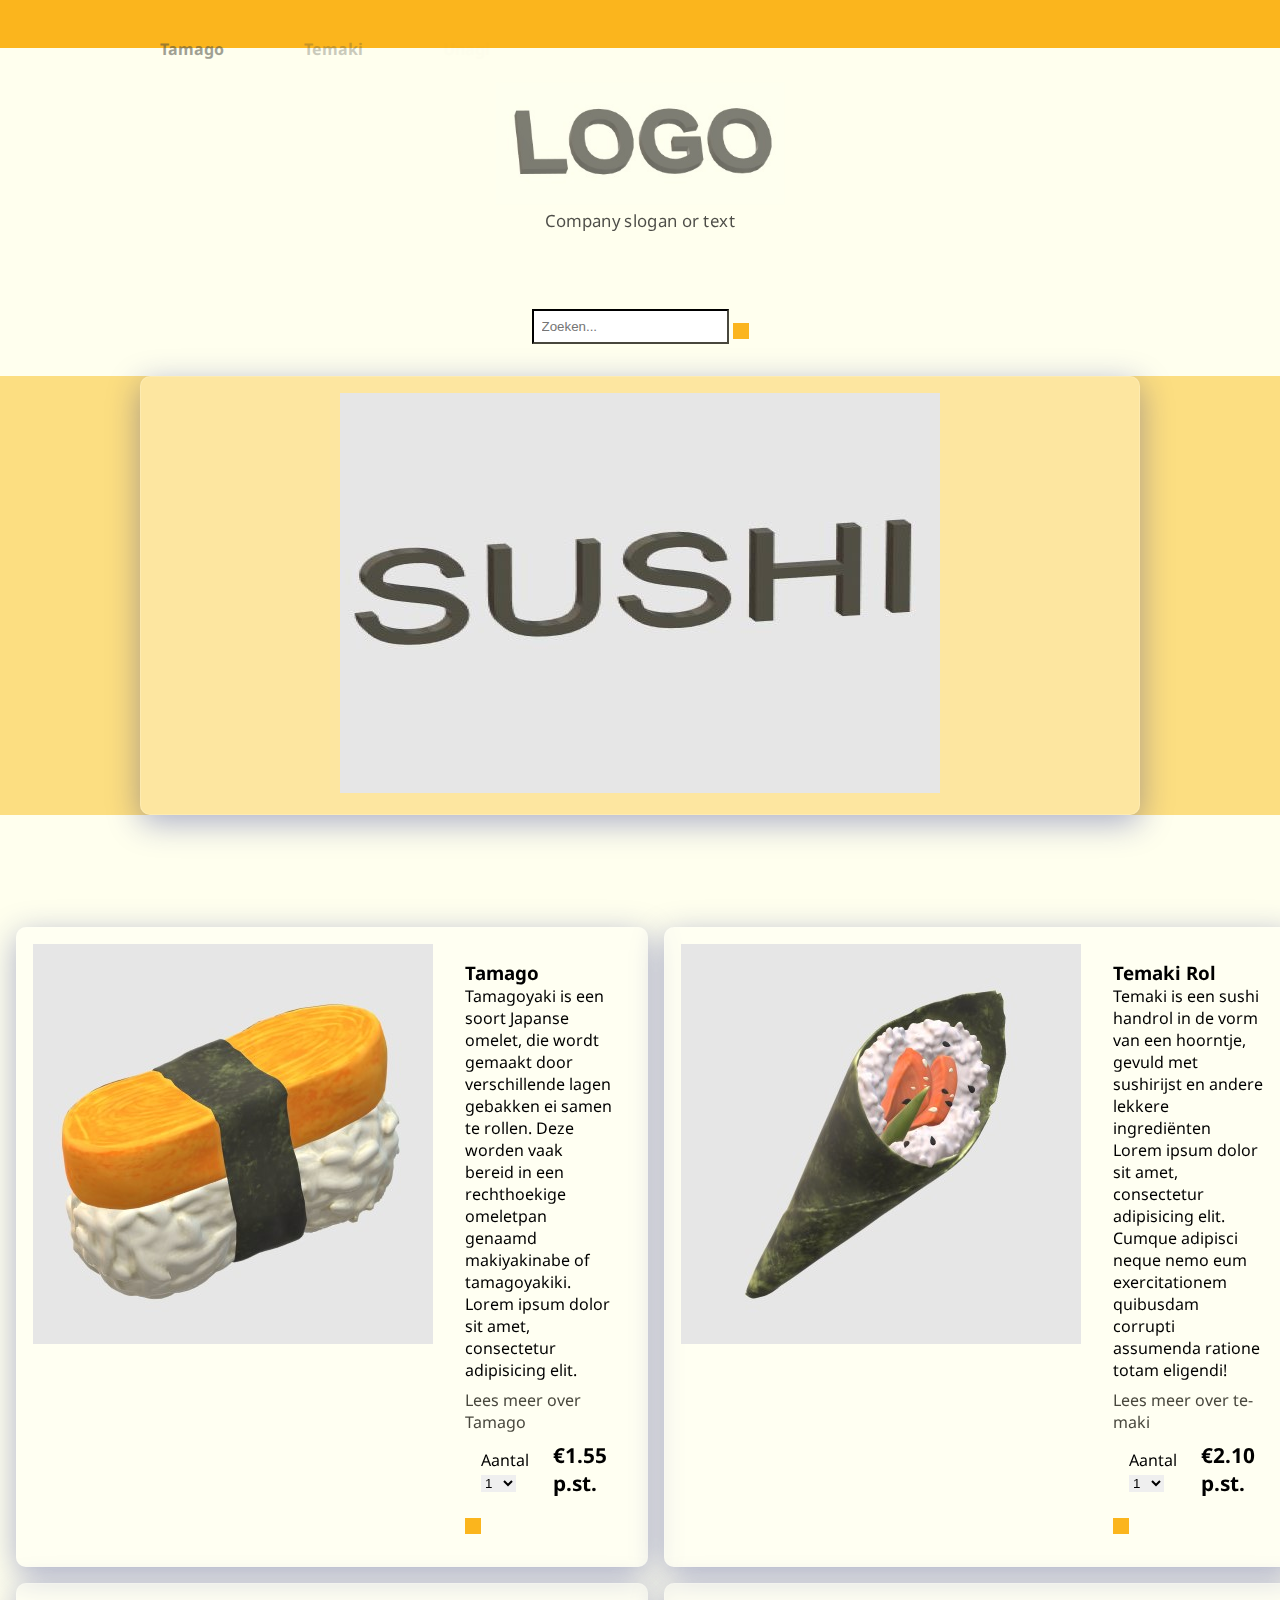
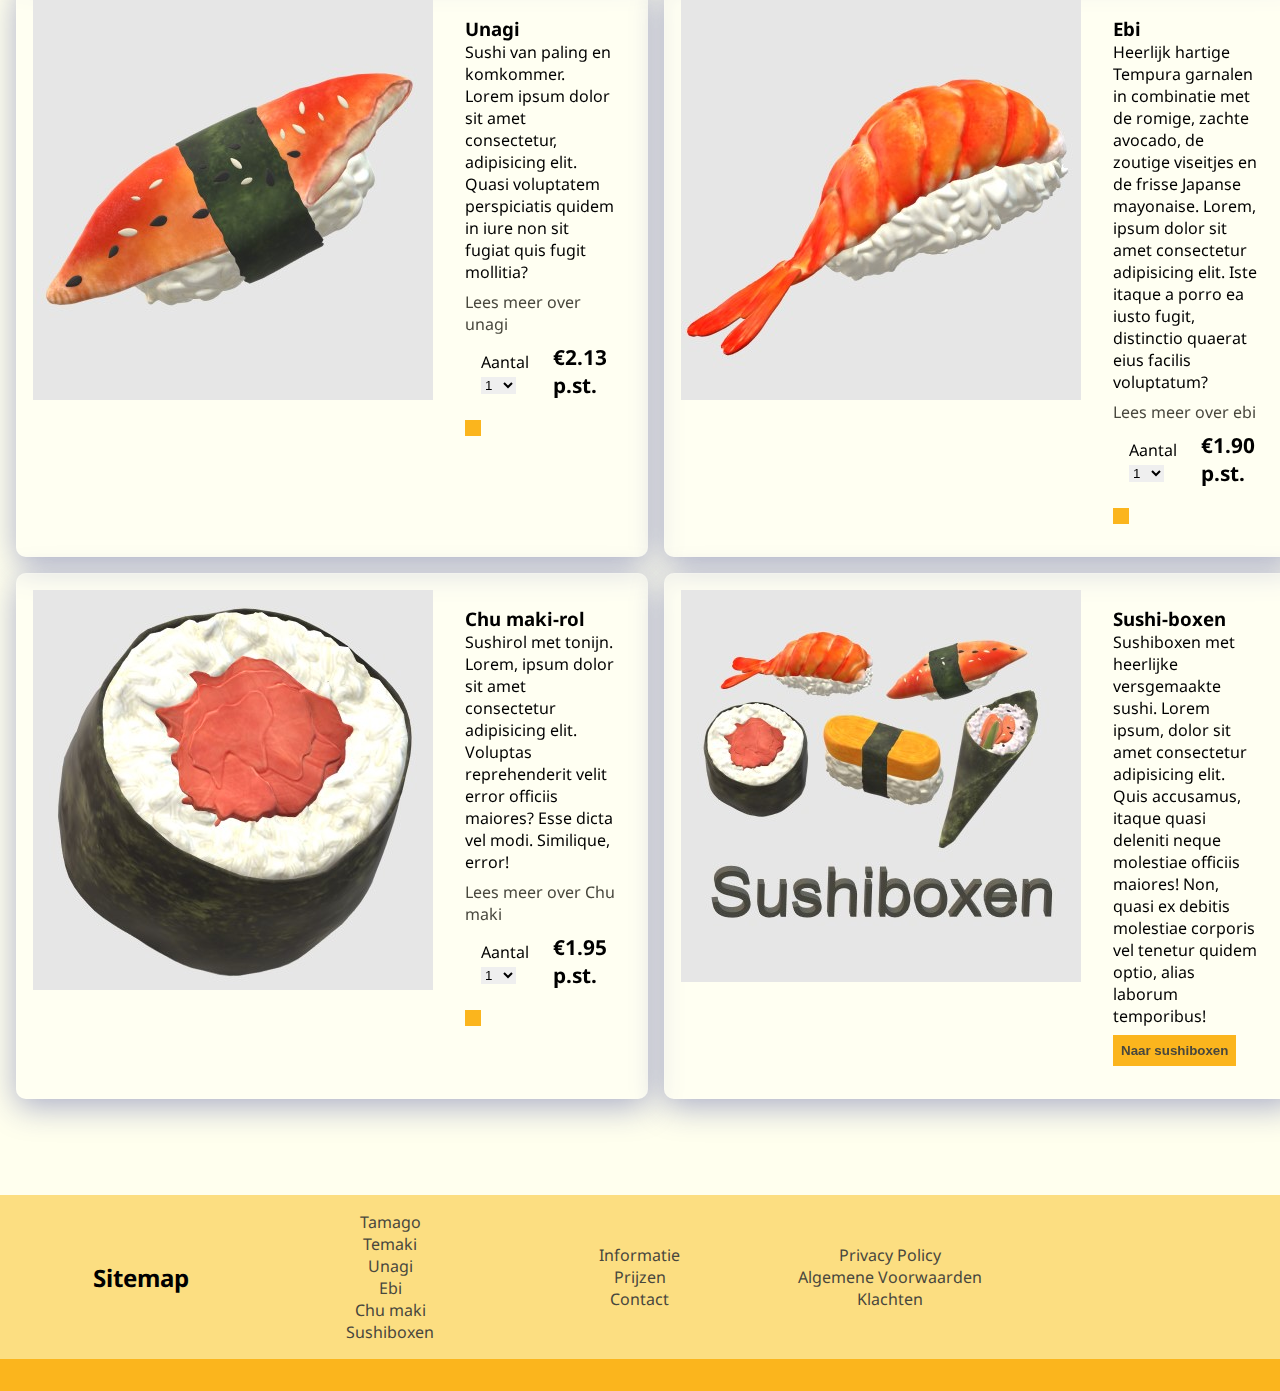
<file: index.html>
<!DOCTYPE html>
<html lang="en">
<head>
  <meta charset="UTF-8">
  <meta http-equiv="X-UA-Compatible" content="IE=edge">
  <meta name="viewport" content="width=device-width, initial-scale=1.0">
  <link rel="stylesheet" href="https://use.fontawesome.com/releases/v5.15.3/css/all.css" integrity="sha384-SZXxX4whJ79/gErwcOYf+zWLeJdY/qpuqC4cAa9rOGUstPomtqpuNWT9wdPEn2fk" crossorigin="anonymous">
  <link href="https://fonts.googleapis.com/css2?family=Noto+Sans&display=swap" rel="stylesheet">
  <link rel="stylesheet" href="index.css">
  <link rel="stylesheet" media="screen and (max-width: 768px)" href="mobile.css">
  <script src="https://cdnjs.cloudflare.com/ajax/libs/gsap/3.6.1/gsap.min.js" defer></script>
  <script src="app.js" defer></script>
  <title>Welkom</title>
</head>
<body>
  <header>

    <div class="icons_container">
      <div class="icons">
        <a href="login.html" target="_blank"><i class="fas fa-user fa-2x"></i></a>
        <a href="checkout_form.html" target="_blank"><i class="fas fa-shopping-cart fa-2x"></i></a>
      </div>
    </div>
   
    <div class="logo_container">
      <figure>
        <img src="./images/logo.jpg" alt="logo">
        <figcaption>Company slogan or text</figcaption>
      </figure>
    </div>
   
    <div class="search-bar_container">
      <form class="search-bar" action="">
        <input type="text" placeholder="Zoeken...">
        <button type="submit"><i class="fa fa-search"></i></button>
      </form>
    </div>
  
    <div class="wrapper">
      <input type="checkbox" class="toggle">
  
      <div class="hamburger"><div></div></div>
  
      <div class="menu">
        <div>
          <div>
            <ul>
              <li><a href="index.html" class="current"><i class="fas fa-home fa-2x"></i></a></li>
              <li><a href="tamago.html">Tamago</a></li>
              <li><a href="temaki.html">Temaki</a></li>
              <li><a href="unagi.html">Unagi</a></li>
              <li><a href="ebi.html">Ebi</a></li>
              <li><a href="chu.html">Chu maki</a></li>
              <li><a href="sushiboxen.html">Sushiboxen</a></li>
              <br>
              <li><a href="informatie.html">Informatie</a></li>
              <li><a href="contact.html">Contact</a></li>
            </ul>
          </div>
        </div>
      </div>
    </div>
  
      <div class="color_panel">
        <div class="slideshow-container">
          <div class="mySlides fade">
            <img src="./images/slider_header.jpg" alt="slider_header">
          </div>
          <div class="mySlides fade">
            <img src="./images/slider_sushi.jpg" alt="slider_sushi">
          </div>
          <div class="mySlides fade">
            <img src="./images/slider_slogan.jpg" alt="slider_slogan">
          </div>
      </div>
</header>

<section>
  <div class="card_container">
    <div class="product_card">
      <a href="tamago.html" target="_blank"><img src="./images/tamago.jpg" alt="tamago"></a>
      <div class="content">
        <h3>Tamago</h3>
        <p>Tamagoyaki is een soort Japanse omelet, die wordt gemaakt door verschillende lagen gebakken ei samen te rollen. Deze worden vaak bereid in een rechthoekige omeletpan genaamd makiyakinabe of tamagoyakiki.
        Lorem ipsum dolor sit amet, consectetur adipisicing elit. 
        </p>
  
        <a href="tamago.html">Lees meer over Tamago</a>
        
        <div class="aantallen">
          <div class="menu">
            <label for="aantal">Aantal</label>
        <select name="aantal" id="aantal">
          <option class="hoeveelheid" value="1">1</option>
          <option value="3">3</option>
          <option value="5">5</option>
          <option value="7">7</option>
          <option value="9">9</option>
          <option value="12">12</option>
        </select>
          </div>
        <div class="prijs">€1.55 p.st.</div>
        </div>
      
        <button type="submit"><a href="checkout_form.html" target="_blank"><i class="fas fa-shopping-cart fa-2x"></i></a></button>
      </div>
    </div>
  
    <div class="product_card">
      <a href="temaki.html"><img src="./images/te-maki-rol.jpg" alt="temaki rol"></a>
      <div class="content">
        <h3>Temaki Rol</h3>
        <p>Temaki is een sushi handrol in de vorm van een hoorntje, gevuld met sushirijst en andere lekkere ingrediënten
          Lorem ipsum dolor sit amet, consectetur adipisicing elit. Cumque adipisci neque nemo eum exercitationem quibusdam corrupti assumenda ratione totam eligendi!
        </p>
  
        <a href="temaki.html">Lees meer over te-maki</a>
  
        <div class="aantallen">
          <div class="menu">
            <label for="aantal">Aantal</label>
        <select name="aantal" id="aantal" onclick="selectOption()">
          <option value="1" class="hoeveelheid">1</option>
          <option value="3">3</option>
          <option value="5">5</option>
          <option value="7">7</option>
          <option value="9">9</option>
          <option value="12">12</option>
        </select>
          </div>
        <div class="prijs">€2.10 p.st.</div>
        </div>
      
        <button type="submit"><a href="checkout_form.html" target="_blank"><i class="fas fa-shopping-cart fa-2x"></i></a></button>
      </div>
    </div>
  
    <div class="product_card">
      <a href="unagi.html"><img src="./images/unagi.jpg" alt="unagi"></a>
      <div class="content">
        <h3>Unagi</h3>
        <p>Sushi van paling en komkommer.
          Lorem ipsum dolor sit amet consectetur, adipisicing elit. Quasi voluptatem perspiciatis quidem in iure non sit fugiat quis fugit mollitia?
        </p>
  
        <a href="unagi.html">Lees meer over unagi</a>
  
        <div class="aantallen">
          <div class="menu">
            <label for="aantal">Aantal</label>
        <select name="aantal" id="aantal">
          <option value="1">1</option>
          <option value="3">3</option>
          <option value="5">5</option>
          <option value="7">7</option>
          <option value="9">9</option>
          <option value="12">12</option>
        </select>
          </div>
        <div class="prijs">€2.13 p.st.</div>
        </div>
      
        <button type="submit"><a href="checkout_form.html" target="_blank"><i class="fas fa-shopping-cart fa-2x"></i></a></button>
      </div>
    </div>
  
    <div class="product_card">
      <a href="ebi.html"><img src="./images/ebi.jpg" alt="ebi"></a>
      <div class="content">
        <h3>Ebi</h3>
        <p>Heerlijk hartige Tempura garnalen in combinatie met de romige, zachte avocado, de zoutige viseitjes en de frisse Japanse mayonaise.
          Lorem, ipsum dolor sit amet consectetur adipisicing elit. Iste itaque a porro ea iusto fugit, distinctio quaerat eius facilis voluptatum?
        </p>
  
        <a href="ebi.html">Lees meer over ebi</a>
  
        <div class="aantallen">
          <div class="menu">
            <label for="aantal">Aantal</label>
        <select name="aantal" id="aantal">
          <option value="1">1</option>
          <option value="3">3</option>
          <option value="5">5</option>
          <option value="7">7</option>
          <option value="9">9</option>
          <option value="12">12</option>
        </select>
          </div>
        <div class="prijs">€1.90 p.st.</div>
        </div>
      
        <button type="submit"><a href="checkout_form.html" target="_blank"><i class="fas fa-shopping-cart fa-2x"></i></a></button>
      </div>
    </div>
  
    <div class="product_card">
      <a href="chu.html"><img src="./images/chu maki-rol.jpg" alt="chu maki-rol"></a>
      <div class="content">
        <h3>Chu maki-rol</h3>
        <p>Sushirol met tonijn.
          Lorem, ipsum dolor sit amet consectetur adipisicing elit. Voluptas reprehenderit velit error officiis maiores? Esse dicta vel modi. Similique, error!
        </p>
  
        <a href="chu.html">Lees meer over Chu maki</a>
  
        <div class="aantallen">
          <div class="menu">
            <label for="aantal">Aantal</label>
        <select name="aantal" id="aantal">
          <option value="1">1</option>
          <option value="3">3</option>
          <option value="5">5</option>
          <option value="7">7</option>
          <option value="9">9</option>
          <option value="12">12</option>
        </select>
          </div>
        <div class="prijs">€1.95 p.st.</div>
        </div>
      
        <button type="submit"><a href="checkout_form.html" target="_blank"><i class="fas fa-shopping-cart fa-2x"></i></a></button>
      </div>
    </div>

    <div class="product_card">
      <a href="sushiboxen.html"><img src="./images/sushi_boxen.jpg" alt="sushiboxen"></a>
      <div class="content">
        <h3>Sushi-boxen</h3>
        <p>Sushiboxen met heerlijke versgemaakte sushi. Lorem ipsum, dolor sit amet consectetur adipisicing elit. Quis accusamus, itaque quasi deleniti neque molestiae officiis maiores! Non, quasi ex debitis molestiae corporis vel tenetur quidem optio, alias laborum temporibus!
        </p>
  
        <button><a href="sushiboxen.html">Naar sushiboxen</a></button>

      </div>
    </div>

  </div>
</section>

<footer>
<div class="footer_container">
  <h2>Sitemap</h2>
  <div class="produkten">
    <a href="tamago.html" target="_blank">Tamago</a>
    <a href="temaki.html" target="_blank">Temaki</a>
    <a href="unagi.html" target="_blank">Unagi</a>
    <a href="ebi.html" target="_blank">Ebi</a>
    <a href="chu.html" target="_blank">Chu maki</a>
    <a href="sushiboxen.html">Sushiboxen</a>
  </div>
 
  <div class="klanten_service">
    <a href="informatie.html" target="_blank">Informatie</a>
    <a href="prijzen.html" target="_blank">Prijzen</a>
    <a href="contact.html" target="_blank">Contact</a>
  </div>
 
  <div class="voorwaarden">
  <a href="privacypol.html" target="_blank">Privacy Policy</a>
  <a href="algemenevoorwaarden.html" target="_blank">Algemene Voorwaarden</a>
  <a href="klachten.html" target="_blank">Klachten</a>
  </div>
  
</div>
</footer>

<div class="sub_footer">
  <div class="social">
    <a href="http://linkedin.com" target="_blank"><i class="fab fa-linkedin fa-2x"></i></a>
    <a href="http://facebook.com" target="_blank"><i class="fab fa-facebook fa-2x"></i></a>
    <a href="http://twitter.com" target="_blank"><i class="fab fa-twitter fa-2x"></i></a>
    <a href="http://youtube.com" target="_blank"><i class="fab fa-youtube fa-2x"></i></a>
    <a href="http://instagram.com" target="_blank"><i class="fab fa-instagram fa-2x"></i></a>
  </div>
</div>
</body>
</html>
</file>
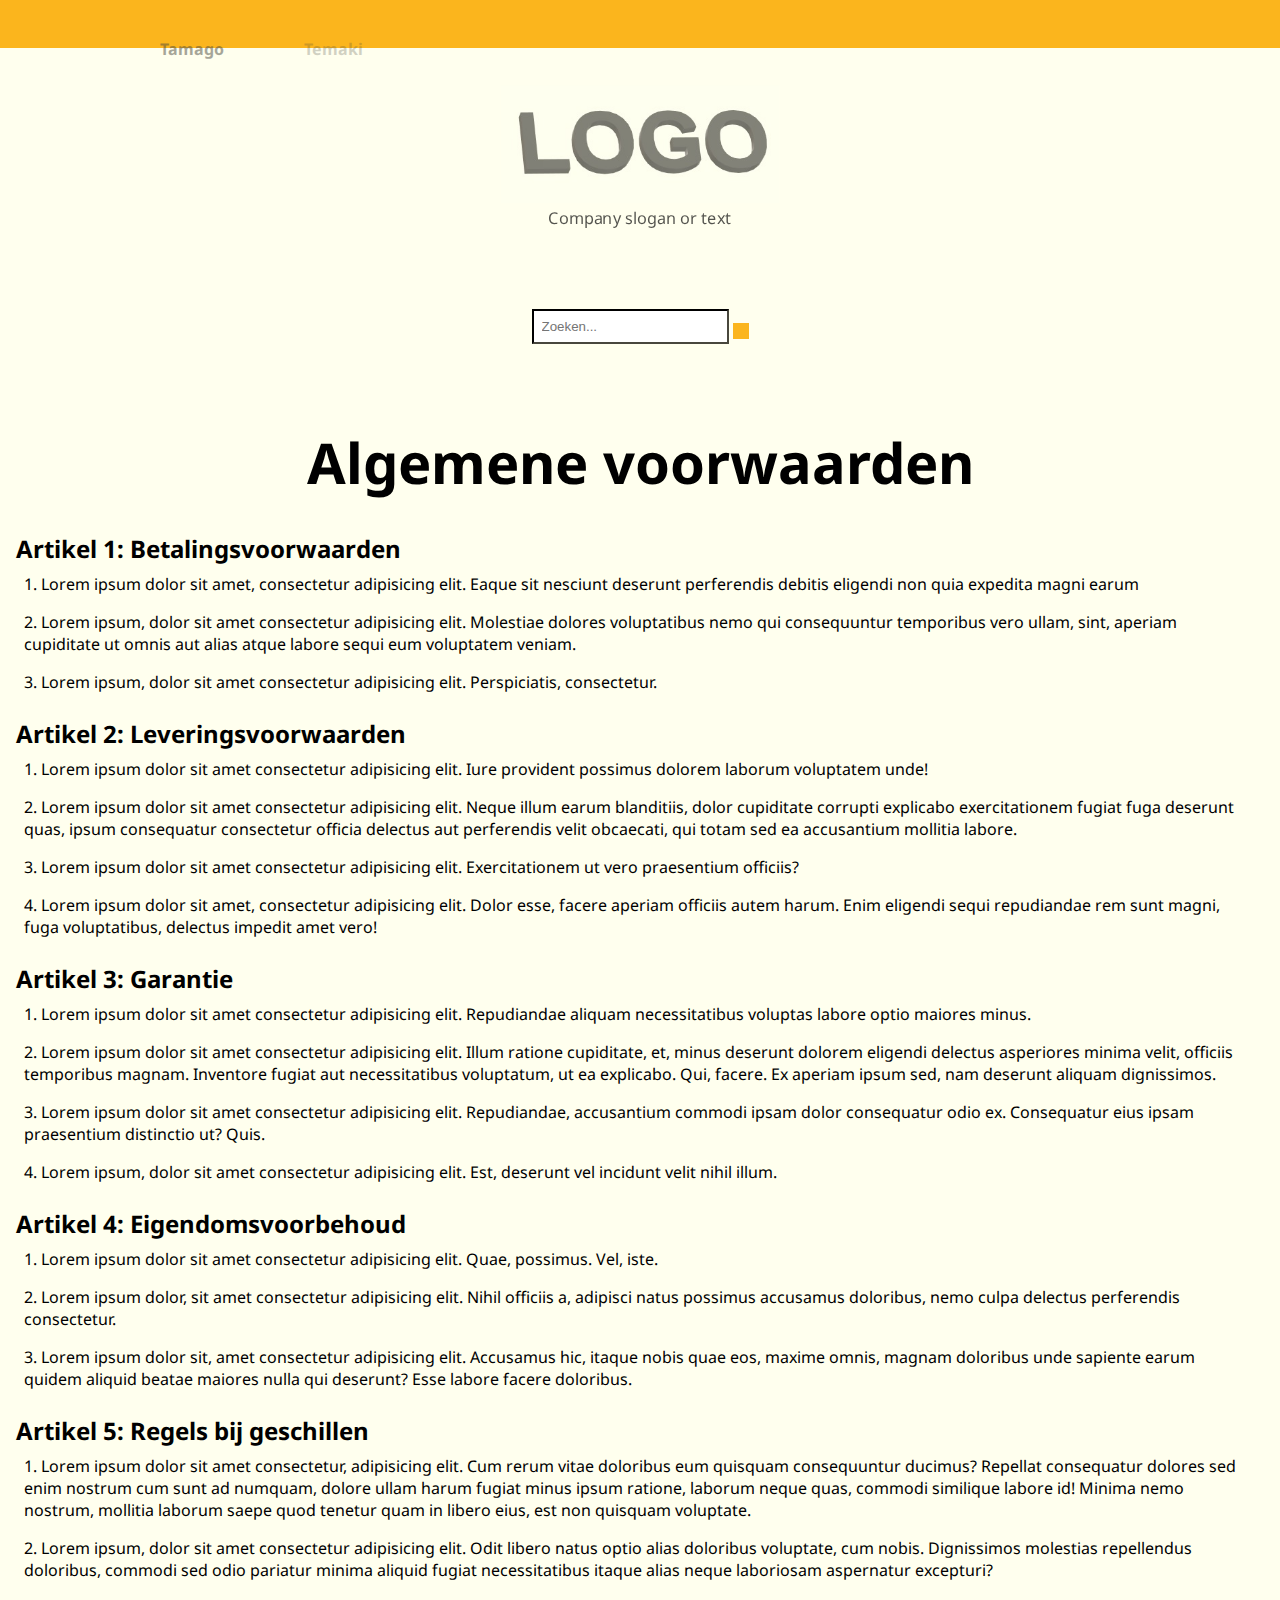
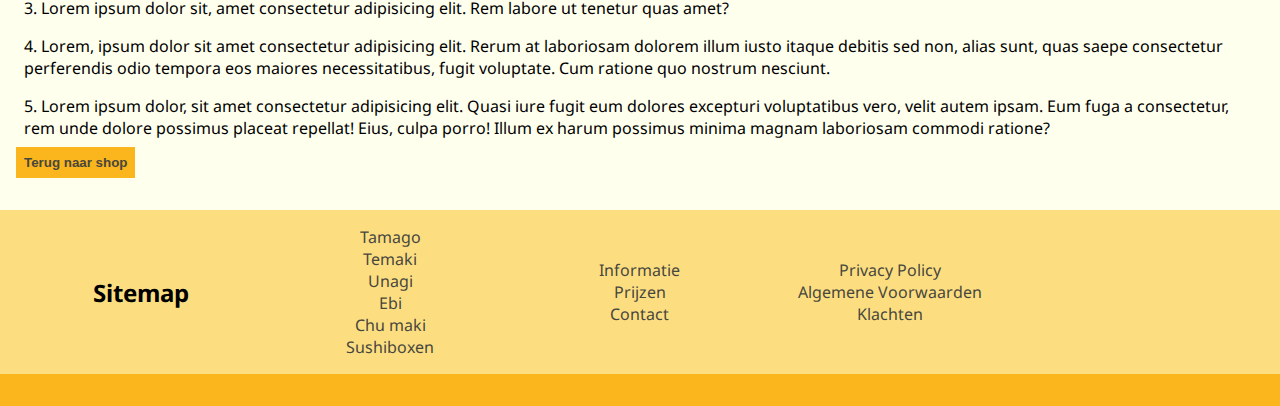
<file: algemenevoorwaarden.html>
<!DOCTYPE html>
<html lang="en">
<head>
  <meta charset="UTF-8">
  <meta http-equiv="X-UA-Compatible" content="IE=edge">
  <meta name="viewport" content="width=device-width, initial-scale=1.0">
  <link rel="stylesheet" href="https://use.fontawesome.com/releases/v5.15.3/css/all.css" integrity="sha384-SZXxX4whJ79/gErwcOYf+zWLeJdY/qpuqC4cAa9rOGUstPomtqpuNWT9wdPEn2fk" crossorigin="anonymous">
  <link href="https://fonts.googleapis.com/css2?family=Noto+Sans&display=swap" rel="stylesheet">
  <link rel="stylesheet" href="index.css">
  <link rel="stylesheet" href="informaties.css">
  <link rel="stylesheet" media="screen and (max-width: 768px)" href="mobile.css">
  <script src="https://cdnjs.cloudflare.com/ajax/libs/gsap/3.6.1/gsap.min.js" defer></script>
  <script src="app.js" defer></script>
  <title>Algemene Voorwaarden</title>
</head>
<body>

  <header>
    <div class="icons_container">
      <div class="icons">
        <a href="login.html" target="_blank"><i class="fas fa-user fa-2x"></i></a>
        <a href="checkout_form.html" target="_blank"><i class="fas fa-shopping-cart fa-2x"></i></a>
      </div>
    </div>
   
    <div class="logo_container">
      <figure>
        <img src="./images/logo.jpg" alt="logo">
        <figcaption>Company slogan or text</figcaption>
      </figure>
    </div>
   
    <div class="search-bar_container">
      <form class="search-bar" action="">
        <input type="text" placeholder="Zoeken...">
        <button type="submit"><i class="fa fa-search"></i></button>
      </form>
    </div>

    <h1 class="box_header general_header">Algemene voorwaarden</h1>
  
    <div class="wrapper">
      <input type="checkbox" class="toggle">
  
      <div class="hamburger"><div></div></div>
  
      <div class="menu">
        <div>
          <div>
            <ul>
              <li><a href="index.html"><i class="fas fa-home fa-2x current"></i></a></li>
              <li><a href="tamago.html">Tamago</a></li>
              <li><a href="temaki.html">Temaki</a></li>
              <li><a href="unagi.html">Unagi</a></li>
              <li><a href="ebi.html">Ebi</a></li>
              <li><a href="chu.html">Chu maki</a></li>
              <li><a href="sushiboxen.html">Sushiboxen</a></li>
              <br>
              <li><a href="informatie.html">Informatie</a></li>
              <li><a href="contact.html">Contact</a></li>
              <li id="login"><a href="login.html">Login</a></li>
            </ul>
          </div>
        </div>
      </div>
    </div>
</header>

  <div class="algemenevw_container">
    <h2>Artikel 1: Betalingsvoorwaarden</h2>
    <div class="betalingvoorw">
      <ul>
        <li>Lorem ipsum dolor sit amet, consectetur adipisicing elit. Eaque sit nesciunt deserunt perferendis debitis eligendi non quia expedita magni earum</li>
        <li>Lorem ipsum, dolor sit amet consectetur adipisicing elit. Molestiae dolores voluptatibus nemo qui consequuntur temporibus vero ullam, sint, aperiam cupiditate ut omnis aut alias atque labore sequi eum voluptatem veniam.</li>
        <li>Lorem ipsum, dolor sit amet consectetur adipisicing elit. Perspiciatis, consectetur.</li>
      </ul>
    </div>
    <h2>Artikel 2: Leveringsvoorwaarden</h2>
    <div class="leveringsvoorw">
      <ul>
        <li>Lorem ipsum dolor sit amet consectetur adipisicing elit. Iure provident possimus dolorem laborum voluptatem unde!</li>
        <li>Lorem ipsum dolor sit amet consectetur adipisicing elit. Neque illum earum blanditiis, dolor cupiditate corrupti explicabo exercitationem fugiat fuga deserunt quas, ipsum consequatur consectetur officia delectus aut perferendis velit obcaecati, qui totam sed ea accusantium mollitia labore.</li>
        <li>Lorem ipsum dolor sit amet consectetur adipisicing elit. Exercitationem ut vero praesentium officiis?</li>
        <li>Lorem ipsum dolor sit amet, consectetur adipisicing elit. Dolor esse, facere aperiam officiis autem harum. Enim eligendi sequi repudiandae rem sunt magni, fuga voluptatibus, delectus impedit amet vero!</li>
      </ul>
    </div>
    <h2>Artikel 3: Garantie</h2>
    <div class="garantie">
      <ul>
        <li>Lorem ipsum dolor sit amet consectetur adipisicing elit. Repudiandae aliquam necessitatibus voluptas labore optio maiores minus.</li>
        <li>Lorem ipsum dolor sit amet consectetur adipisicing elit. Illum ratione cupiditate, et, minus deserunt dolorem eligendi delectus asperiores minima velit, officiis temporibus magnam. Inventore fugiat aut necessitatibus voluptatum, ut ea explicabo. Qui, facere. Ex aperiam ipsum sed, nam deserunt aliquam dignissimos.</li>
        <li>Lorem ipsum dolor sit amet consectetur adipisicing elit. Repudiandae, accusantium commodi ipsam dolor consequatur odio ex. Consequatur eius ipsam praesentium distinctio ut? Quis.</li>
        <li>Lorem ipsum, dolor sit amet consectetur adipisicing elit. Est, deserunt vel incidunt velit nihil illum.</li>
      </ul>
    </div>
    <h2>Artikel 4: Eigendomsvoorbehoud</h2>
    <div class="Eigendomsvoorbh">
      <ul>
        <li>Lorem ipsum dolor sit amet consectetur adipisicing elit. Quae, possimus. Vel, iste.</li>
        <li>Lorem ipsum dolor, sit amet consectetur adipisicing elit. Nihil officiis a, adipisci natus possimus accusamus doloribus, nemo culpa delectus perferendis consectetur.</li>
        <li>Lorem ipsum dolor sit, amet consectetur adipisicing elit. Accusamus hic, itaque nobis quae eos, maxime omnis, magnam doloribus unde sapiente earum quidem aliquid beatae maiores nulla qui deserunt? Esse labore facere doloribus.</li>
      </ul>
    </div>
    <h2>Artikel 5: Regels bij geschillen</h2>
    <div class="geschillen">
      <ul>
        <li>Lorem ipsum dolor sit amet consectetur, adipisicing elit. Cum rerum vitae doloribus eum quisquam consequuntur ducimus? Repellat consequatur dolores sed enim nostrum cum sunt ad numquam, dolore ullam harum fugiat minus ipsum ratione, laborum neque quas, commodi similique labore id! Minima nemo nostrum, mollitia laborum saepe quod tenetur quam in libero eius, est non quisquam voluptate.</li>
        <li>Lorem ipsum, dolor sit amet consectetur adipisicing elit. Odit libero natus optio alias doloribus voluptate, cum nobis. Dignissimos molestias repellendus doloribus, commodi sed odio pariatur minima aliquid fugiat necessitatibus itaque alias neque laboriosam aspernatur excepturi?</li>
        <li>Lorem ipsum dolor sit, amet consectetur adipisicing elit. Rem labore ut tenetur quas amet?</li>
        <li>Lorem, ipsum dolor sit amet consectetur adipisicing elit. Rerum at laboriosam dolorem illum iusto itaque debitis sed non, alias sunt, quas saepe consectetur perferendis odio tempora eos maiores necessitatibus, fugit voluptate. Cum ratione quo nostrum nesciunt.</li>
        <li>Lorem ipsum dolor, sit amet consectetur adipisicing elit. Quasi iure fugit eum dolores excepturi voluptatibus vero, velit autem ipsam. Eum fuga a consectetur, rem unde dolore possimus placeat repellat! Eius, culpa porro! Illum ex harum possimus minima magnam laboriosam commodi ratione?</li>
      </ul>
      <button type="submit"><a href="index.html">Terug naar shop</a></button>
    </div>
  </div>
  
  <footer>
    <div class="footer_container">
      <h2>Sitemap</h2>
      <div class="produkten">
        <a href="tamago.html" target="_blank">Tamago</a>
        <a href="temaki.html" target="_blank">Temaki</a>
        <a href="unagi.html" target="_blank">Unagi</a>
        <a href="ebi.html" target="_blank">Ebi</a>
        <a href="chu.html" target="_blank">Chu maki</a>
        <a href="sushiboxen.html">Sushiboxen</a>
      </div>
     
      <div class="klanten_service">
        <a href="informatie.html" target="_blank">Informatie</a>
        <a href="prijzen.html" target="_blank">Prijzen</a>
        <a href="contact.html" target="_blank">Contact</a>
      </div>
     
      <div class="voorwaarden">
      <a href="privacypol.html" target="_blank">Privacy Policy</a>
      <a href="algemenevoorwaarden.html" target="_blank">Algemene Voorwaarden</a>
      <a href="klachten.html" target="_blank">Klachten</a>
      </div>
      
    </div>
    </footer>
    
    <div class="sub_footer">
      <div class="social">
        <a href="http://linkedin.com" target="_blank"><i class="fab fa-linkedin fa-2x"></i></a>
        <a href="http://facebook.com" target="_blank"><i class="fab fa-facebook fa-2x"></i></a>
        <a href="http://twitter.com" target="_blank"><i class="fab fa-twitter fa-2x"></i></a>
        <a href="http://youtube.com" target="_blank"><i class="fab fa-youtube fa-2x"></i></a>
        <a href="http://instagram.com" target="_blank"><i class="fab fa-instagram fa-2x"></i></a>
      </div>
    </div>
</body>
</html>
</file>
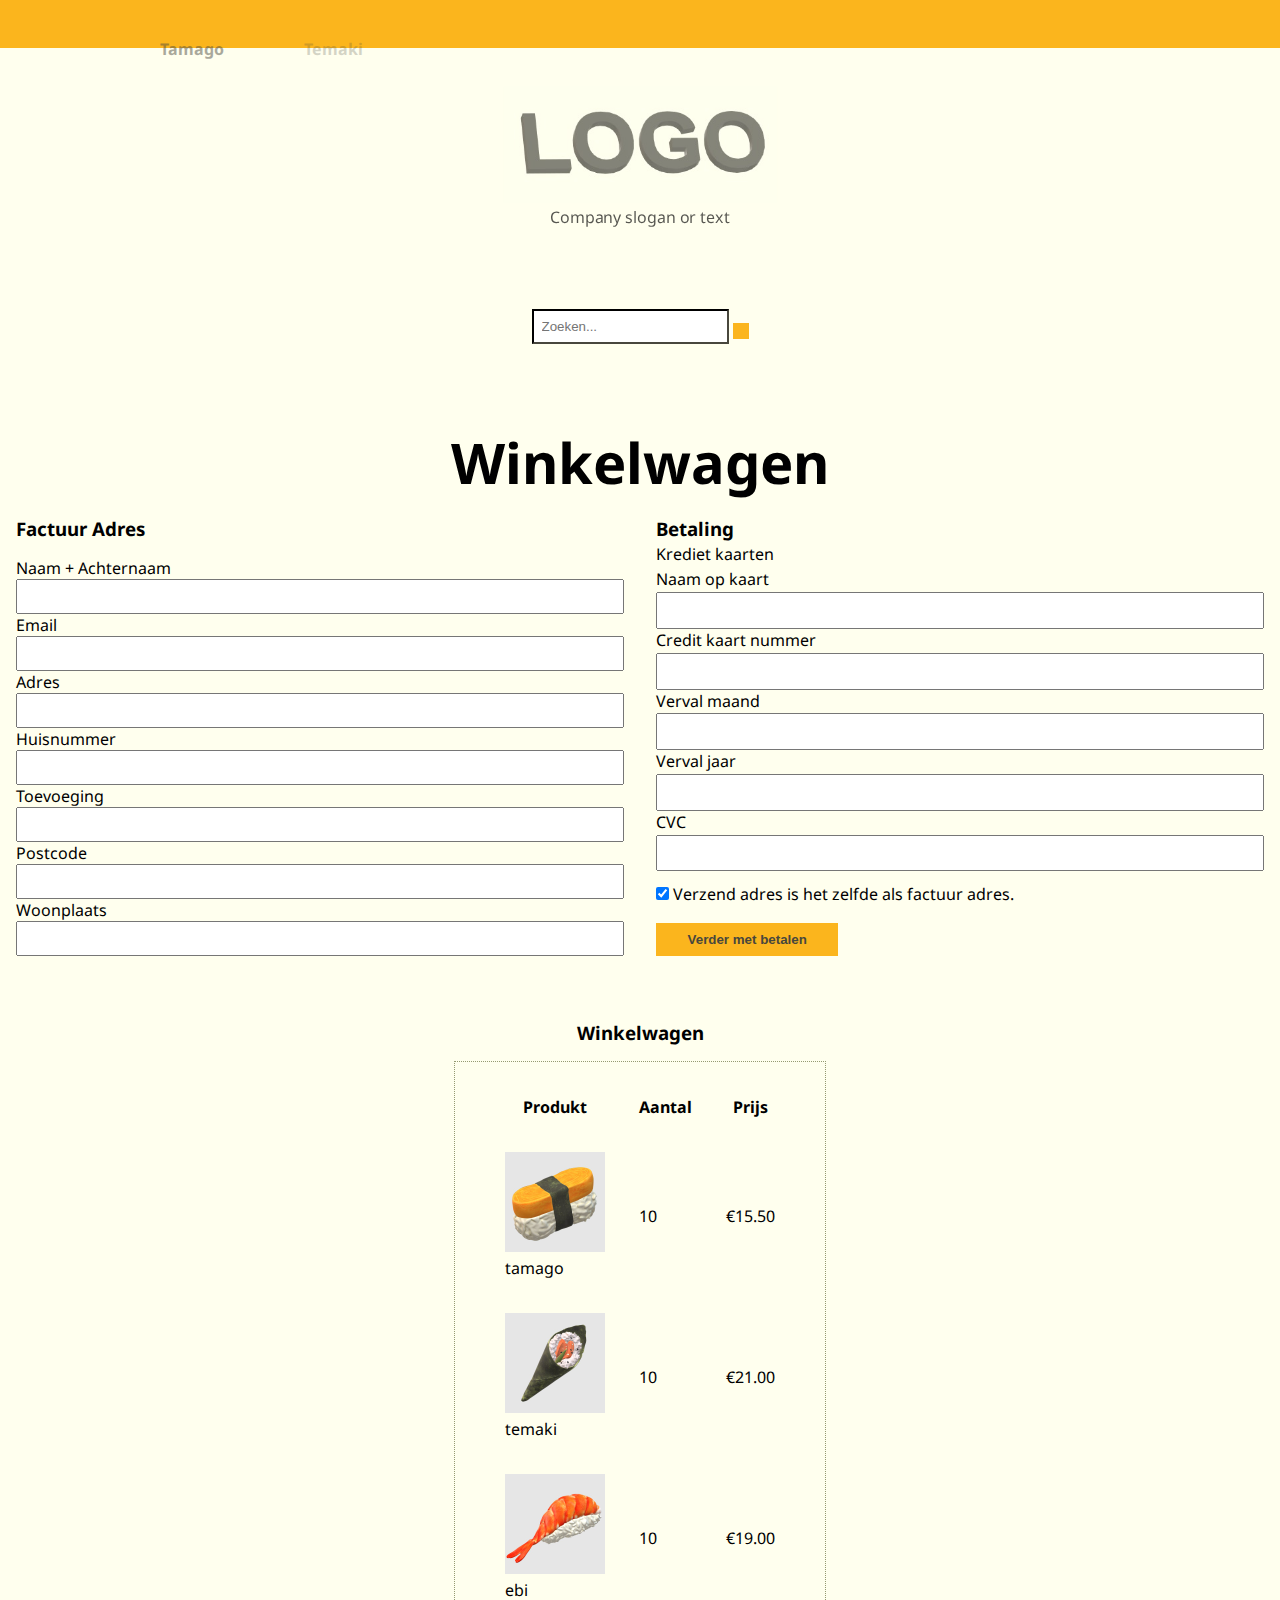
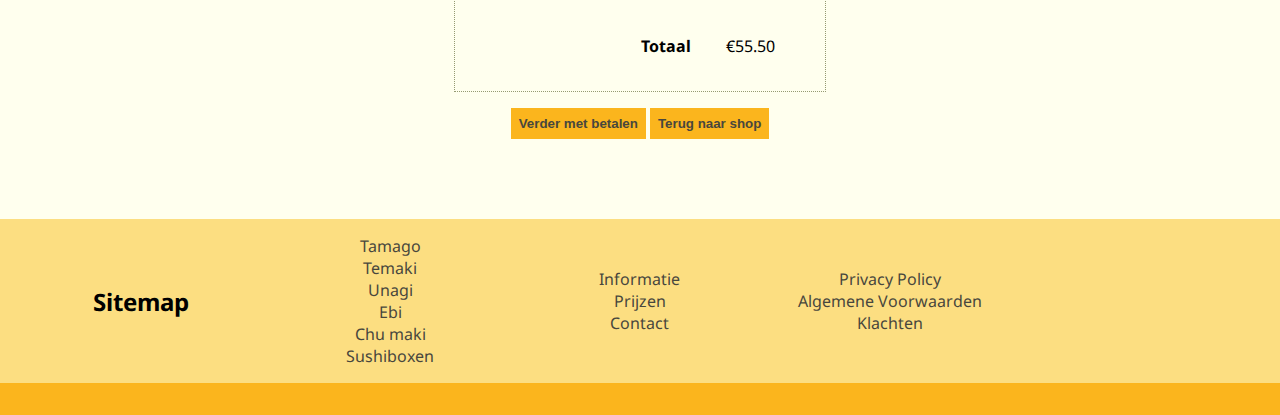
<file: checkout_form.html>
<!DOCTYPE html>
<html lang="en">
<head>
  <meta charset="UTF-8">
  <meta http-equiv="X-UA-Compatible" content="IE=edge">
  <meta name="viewport" content="width=device-width, initial-scale=1.0">
  <link rel="stylesheet" href="https://use.fontawesome.com/releases/v5.15.3/css/all.css" integrity="sha384-SZXxX4whJ79/gErwcOYf+zWLeJdY/qpuqC4cAa9rOGUstPomtqpuNWT9wdPEn2fk" crossorigin="anonymous">
  <link href="https://fonts.googleapis.com/css2?family=Noto+Sans&display=swap" rel="stylesheet">
  <link rel="stylesheet" href="index.css">
  <link rel="stylesheet" href="forms.css">
  <link rel="stylesheet" media="screen and (max-width: 768px)" href="mobile.css">
  <script src="https://cdnjs.cloudflare.com/ajax/libs/gsap/3.6.1/gsap.min.js" defer></script>
  <script src="app.js" defer></script>
  <title>Checkout form</title>
</head>
<body>

  <header>

    <div class="icons_container">
      <div class="icons">
        <a href="login.html" target="_blank"><i class="fas fa-user fa-2x"></i></a>
        <a href="checkout_form.html" target="_blank" class="current"><i class="fas fa-shopping-cart fa-2x"></i></a>
      </div>
    </div>
   
    <div class="logo_container">
      <figure>
        <img src="./images/logo.jpg" alt="logo">
        <figcaption>Company slogan or text</figcaption>
      </figure>
    </div>
   
    <div class="search-bar_container">
      <form class="search-bar" action="">
        <input type="text" placeholder="Zoeken...">
        <button type="submit"><i class="fa fa-search"></i></button>
      </form>
    </div>

    <h1 class="box_header">Winkelwagen</h1>
  
    <div class="wrapper">
      <input type="checkbox" class="toggle">
  
      <div class="hamburger"><div></div></div>
  
      <div class="menu">
        <div>
          <div>
            <ul>
              <li><a href="index.html"><i class="fas fa-home fa-2x current"></i></a></li>
              <li><a href="tamago.html">Tamago</a></li>
              <li><a href="temaki.html">Temaki</a></li>
              <li><a href="unagi.html">Unagi</a></li>
              <li><a href="ebi.html">Ebi</a></li>
              <li><a href="chu.html">Chu maki</a></li>
              <li><a href="sushiboxen.html">Sushiboxen</a></li>
              <br>
              <li><a href="informatie.html">Informatie</a></li>
              <li><a href="contact.html">Contact</a></li>
              <li id="login"><a href="login.html">Login</a></li>
            </ul>
          </div>
        </div>
      </div>
    </div>
</header>

        <form class="form_groep_checkout" action="">
          <div class="fact_adres">
            <h3>Factuur Adres</h3>
            <label for="naam"><i class="fa fa-user"></i> Naam + Achternaam</label>
            <input type="text" id="naam" name="naam" required>
            <label for="email"><i class="fa fa-envelope"></i> Email</label>
            <input type="text" id="email" name="email" required>
            <label for="adres"><i class="fa fa-address-card-o"></i> Adres</label>
            <input type="text" id="adres" name="adres" required>
            <label for="huisnummer">Huisnummer</label>
            <input type="text" id="huisnummer" name="huisnummer" required>
            <label for="toevoeging">Toevoeging</label>
            <input type="text" id="toevoeging" name="toevoeging">
            <label for="postcode">Postcode</label>
            <input type="text" id="postcode" name="postcode" required>
            <label for="woonplaats"><i class="fa fa-institution"></i>Woonplaats</label>
            <input type="text" id="woonplaats" name="woonplaats">
          </div>
              
          <div class="betaling">
            <h3>Betaling</h3>
            <label for="fname">Krediet kaarten</label>
            <div class="icon-container">
              <i class="fab fa-cc-visa"></i>
              <i class="fab fa-cc-mastercard"></i>
              <i class="fab fa-cc-discover"></i>
            </div>

            <label for="naamkaart">Naam op kaart</label>
            <input type="text" id="naamkaart" name="naamkaart" required>
            <label for="ccnum">Credit kaart nummer</label>
            <input type="text" id="ccnum" name="cardnummer" required>
            <label for="vervalmaand">Verval maand</label>
            <input type="text" id="vervalmaand" name="vervalmaand">
            <label for="vervaljaar">Verval jaar</label>
            <input type="text" id="vervaljaar" name="vervaljaar"> 
            <label for="cvc">CVC</label>
            <input type="text" id="cvc" name="cvc">
        <label>
          <input type="checkbox" checked="checked" name="zelfdeadr"> Verzend adres is het zelfde als factuur adres.
        </label>
        <button type="submit"><a href="#">Verder met betalen</a></button>
          </div>  
        </form>

      <div class="winkelw_container">
        <h3>Winkelwagen<i class="fa fa-shopping-cart"></i></h3>
        <table>
          <tr>
            <th>Produkt</th>
            <th>Aantal</th>  
            <th>Prijs</th> 
            </tr>
          <tr>
            <td><img src="./images/tamago.jpg" alt="tamago"><p>tamago</p></td> 
            <td>10</td> 
            <td>€15.50</td>      
          </tr>
          <tr>
            <td><img src="./images/te-maki-rol.jpg" alt="temaki"><p>temaki</p></td>
            <td>10</td>
            <td>€21.00</td>
          </tr>
          <tr>
            <td><img src="./images/ebi.jpg" alt="ebi"><p>ebi</p></td>
            <td>10</td>
            <td>€19.00</td>
          </tr>
          <tr>
            <td></td>
            <th>Totaal</th>
            <td>€55.50</td>
          </tr>
        </table>
        <div class="buttons">
          <button type="submit"><a href="#">Verder met betalen</a></button>
          <button type="submit"><a href="index.html">Terug naar shop</a></button>
        </div>
    </div>
      
  <footer>
    <div class="footer_container">
      <h2>Sitemap</h2>
      <div class="produkten">
        <a href="tamago.html" target="_blank">Tamago</a>
        <a href="temaki.html" target="_blank">Temaki</a>
        <a href="unagi.html" target="_blank">Unagi</a>
        <a href="ebi.html" target="_blank">Ebi</a>
        <a href="chu.html" target="_blank">Chu maki</a>
        <a href="sushiboxen.html">Sushiboxen</a>
      </div>
     
      <div class="klanten_service">
        <a href="informatie.html" target="_blank">Informatie</a>
        <a href="prijzen.html" target="_blank">Prijzen</a>
        <a href="contact.html" target="_blank">Contact</a>
      </div>
     
      <div class="voorwaarden">
      <a href="privacypol.html" target="_blank">Privacy Policy</a>
      <a href="algemenevoorwaarden.html" target="_blank">Algemene Voorwaarden</a>
      <a href="klachten.html" target="_blank">Klachten</a>
      </div>
      
    </div>
    </footer>
    
    <div class="sub_footer">
      <div class="social">
        <a href="http://linkedin.com" target="_blank"><i class="fab fa-linkedin fa-2x"></i></a>
        <a href="http://facebook.com" target="_blank"><i class="fab fa-facebook fa-2x"></i></a>
        <a href="http://twitter.com" target="_blank"><i class="fab fa-twitter fa-2x"></i></a>
        <a href="http://youtube.com" target="_blank"><i class="fab fa-youtube fa-2x"></i></a>
        <a href="http://instagram.com" target="_blank"><i class="fab fa-instagram fa-2x"></i></a>
      </div>
    </div>
  
</body>
</html>
</file>
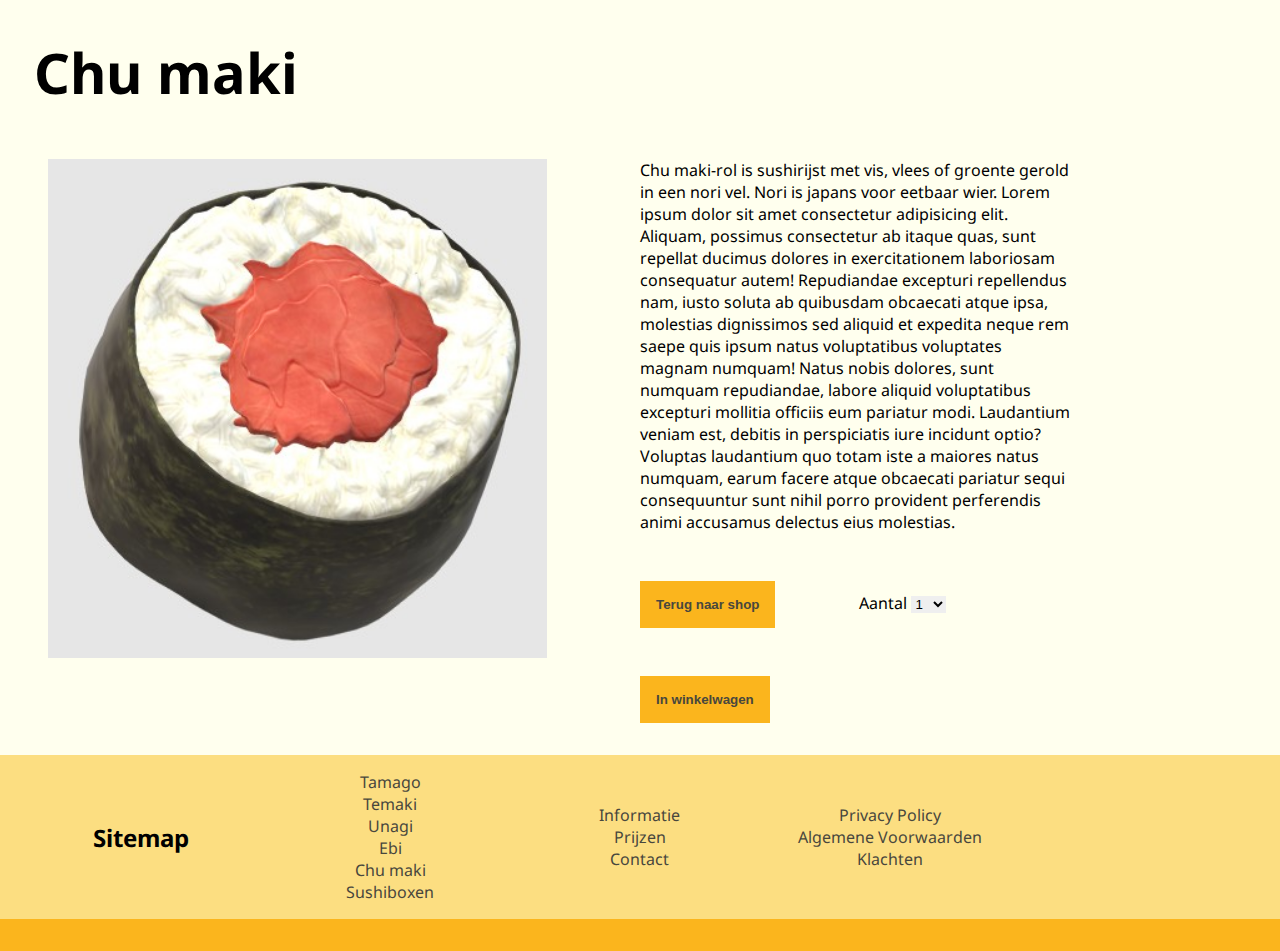
<file: chu.html>
<!DOCTYPE html>
<html lang="en">
<head>
  <meta charset="UTF-8">
  <meta http-equiv="X-UA-Compatible" content="IE=edge">
  <meta name="viewport" content="width=device-width, initial-scale=1.0">
  <link rel="stylesheet" href="https://use.fontawesome.com/releases/v5.15.3/css/all.css" integrity="sha384-SZXxX4whJ79/gErwcOYf+zWLeJdY/qpuqC4cAa9rOGUstPomtqpuNWT9wdPEn2fk" crossorigin="anonymous">
  <link href="https://fonts.googleapis.com/css2?family=Noto+Sans&display=swap" rel="stylesheet">
  <link rel="stylesheet" href="index.css">
  <link rel="stylesheet" href="produkt_info.css">
  <link rel="stylesheet" media="screen and (max-width: 768px)" href="mobile.css">
  <title>Chu maki</title>
</head>
<body>
  <h1 class="produkt_header">Chu maki</h1>
  <article>
    <div class="produkt-info_container">
      <img src="./images/chu maki-rol.jpg" alt="chu maki">
      <p>
        Chu maki-rol is sushirijst met vis, vlees of groente gerold in een nori vel. Nori is japans voor eetbaar wier.
        Lorem ipsum dolor sit amet consectetur adipisicing elit. Aliquam, possimus consectetur ab itaque quas, sunt repellat ducimus dolores in exercitationem laboriosam consequatur autem! Repudiandae excepturi repellendus nam, iusto soluta ab quibusdam obcaecati atque ipsa, molestias dignissimos sed aliquid et expedita neque rem saepe quis ipsum natus voluptatibus voluptates magnam numquam! Natus nobis dolores, sunt numquam repudiandae, labore aliquid voluptatibus excepturi mollitia officiis eum pariatur modi. Laudantium veniam est, debitis in perspiciatis iure incidunt optio? Voluptas laudantium quo totam iste a maiores natus numquam, earum facere atque obcaecati pariatur sequi consequuntur sunt nihil porro provident perferendis animi accusamus delectus eius molestias.<br>
        <button type="submit"><a href="index.html">Terug naar shop</a></button>
        
        <label for="aantal">Aantal</label>
        <select name="aantal" id="aantal">
          <option class="hoeveelheid" value="1">1</option>
          <option value="3">3</option>
          <option value="5">5</option>
          <option value="7">7</option>
          <option value="9">9</option>
          <option value="12">12</option>
        </select>
          
        <button type="submit"><a href="checkout_form.html">In winkelwagen</a></button>
      </p>
    </div>
    
   </article>

  <footer>
    <div class="footer_container">
      <h2>Sitemap</h2>
      <div class="produkten">
        <a href="tamago.html" target="_blank">Tamago</a>
        <a href="temaki.html" target="_blank">Temaki</a>
        <a href="unagi.html" target="_blank">Unagi</a>
        <a href="ebi.html" target="_blank">Ebi</a>
        <a href="chu.html" target="_blank">Chu maki</a>
        <a href="sushiboxen.html">Sushiboxen</a>
      </div>
     
      <div class="klanten_service">
        <a href="informatie.html" target="_blank">Informatie</a>
        <a href="prijzen.html" target="_blank">Prijzen</a>
        <a href="contact.html" target="_blank">Contact</a>
      </div>
     
      <div class="voorwaarden">
      <a href="privacypol.html" target="_blank">Privacy Policy</a>
      <a href="algemenevoorwaarden.html" target="_blank">Algemene Voorwaarden</a>
      <a href="klachten.html" target="_blank">Klachten</a>
      </div>
      
    </div>
    </footer>
    
    <div class="sub_footer">
      <div class="social">
        <a href="http://linkedin.com" target="_blank"><i class="fab fa-linkedin fa-2x"></i></a>
        <a href="http://facebook.com" target="_blank"><i class="fab fa-facebook fa-2x"></i></a>
        <a href="http://twitter.com" target="_blank"><i class="fab fa-twitter fa-2x"></i></a>
        <a href="http://youtube.com" target="_blank"><i class="fab fa-youtube fa-2x"></i></a>
        <a href="http://instagram.com" target="_blank"><i class="fab fa-instagram fa-2x"></i></a>
      </div>
    </div>
    </body>
    </html>
</file>
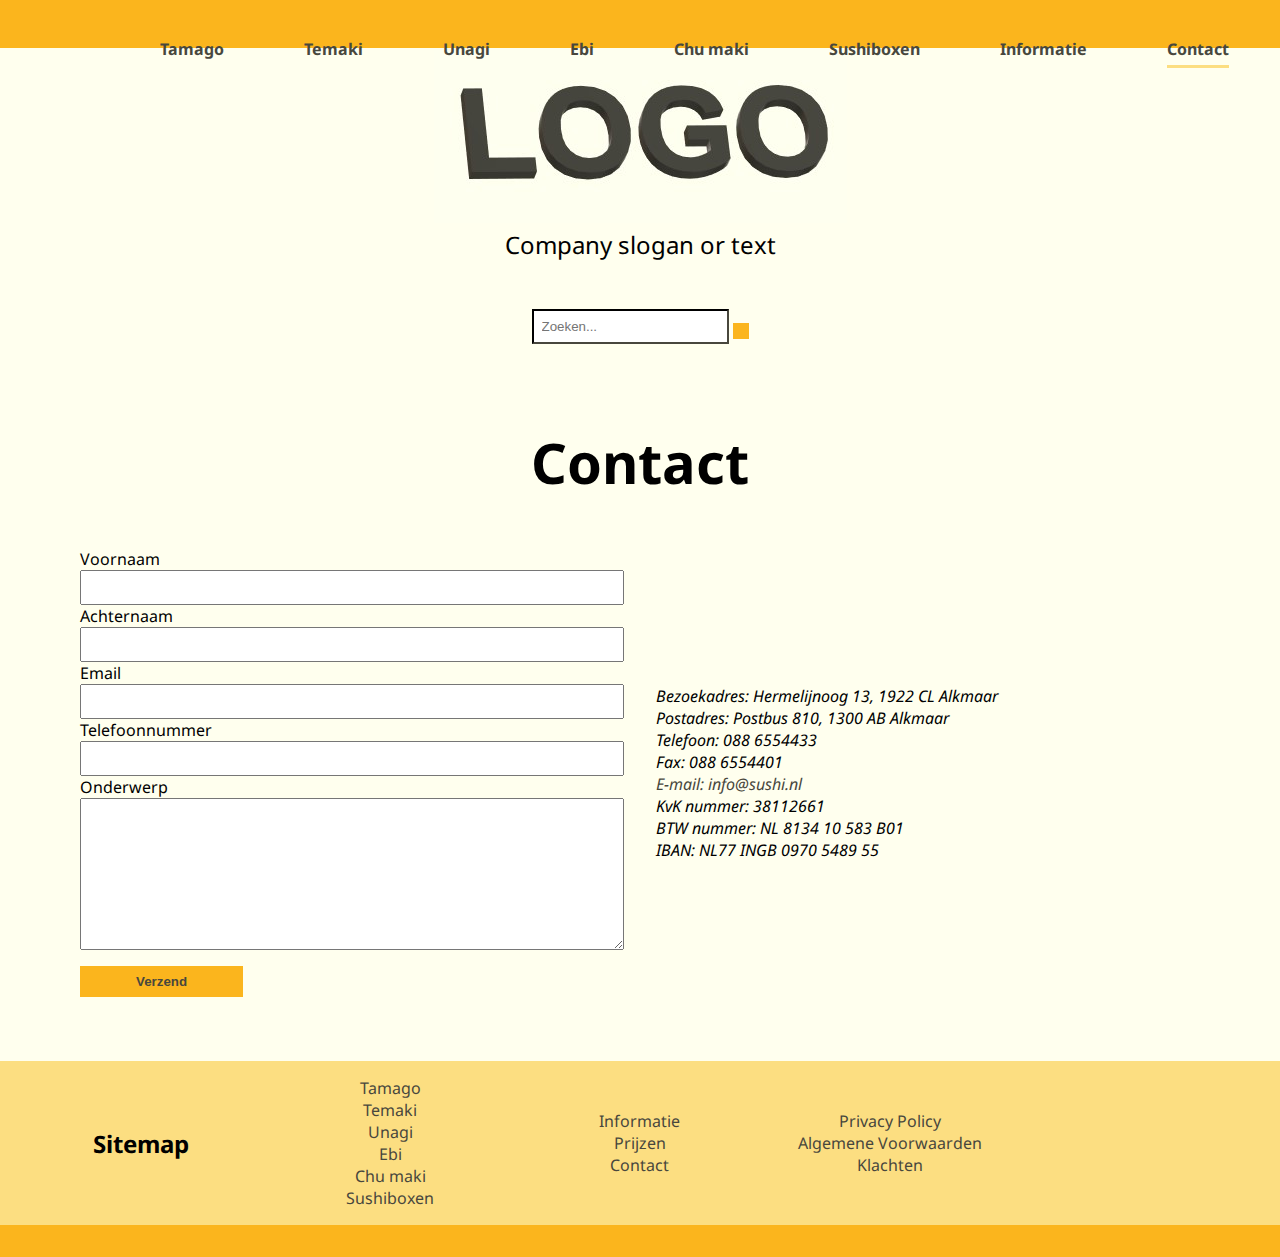
<file: contact.html>
<!DOCTYPE html>
<html lang="en">
<head>
  <meta charset="UTF-8">
  <meta http-equiv="X-UA-Compatible" content="IE=edge">
  <meta name="viewport" content="width=device-width, initial-scale=1.0">
  <link rel="stylesheet" href="https://use.fontawesome.com/releases/v5.15.3/css/all.css" integrity="sha384-SZXxX4whJ79/gErwcOYf+zWLeJdY/qpuqC4cAa9rOGUstPomtqpuNWT9wdPEn2fk" crossorigin="anonymous">
  <link href="https://fonts.googleapis.com/css2?family=Noto+Sans&display=swap" rel="stylesheet">
  <link rel="stylesheet" href="index.css">
  <link rel="stylesheet" href="forms.css">
  <link rel="stylesheet" media="screen and (max-width: 768px)" href="mobile.css">
  <title>Contact</title>
</head>
<body>

  <header>
    <div class="icons_container">
      <div class="icons">
        <a href="login.html" target="_blank"><i class="fas fa-user fa-2x"></i></a>
        <a href="checkout_form.html" target="_blank"><i class="fas fa-shopping-cart fa-2x"></i></a>
      </div>
    </div>
   
    <div class="logo_container">
      <figure>
        <img src="./images/logo.jpg" alt="logo">
        <figcaption>Company slogan or text</figcaption>
      </figure>
    </div>
   
    <div class="search-bar_container">
      <form class="search-bar" action="">
        <input type="text" placeholder="Zoeken...">
        <button type="submit"><i class="fa fa-search"></i></button>
      </form>
    </div>

    <h1 class="box_header">Contact</h1>
  
    <div class="wrapper">
      <input type="checkbox" class="toggle">
  
      <div class="hamburger"><div></div></div>
  
      <div class="menu">
        <div>
          <div>
            <ul>
              <li><a href="index.html"><i class="fas fa-home fa-2x current"></i></a></li>
              <li><a href="tamago.html">Tamago</a></li>
              <li><a href="temaki.html">Temaki</a></li>
              <li><a href="unagi.html">Unagi</a></li>
              <li><a href="ebi.html">Ebi</a></li>
              <li><a href="chu.html">Chu maki</a></li>
              <li><a href="sushiboxen.html">Sushiboxen</a></li>
              <br>
              <li><a href="informatie.html">Informatie</a></li>
              <li><a href="contact.html" class="current">Contact</a></li>
              <li id="login"><a href="login.html">Login</a></li>
            </ul>
          </div>
        </div>
      </div>
    </div>
</header>

<div class="grid_container">

    <form class="form_groep" action="">
      <label for="voornaam">Voornaam</label>
      <input type="text" name="voornaam" required>
      <label for="achternaam">Achternaam</label>
      <input type="text" name="achternaam">
      <label for="email">Email</label>
      <input type="text" name="email" required>
      <label for="telefoonnummer">Telefoonnummer</label>
      <input type="text" name="telefoonnummer">
      <label for="onderwerp">Onderwerp</label>
      <textarea name="onderwerp" id="" cols="30" rows="10"></textarea>
      <button type="submit"><a href="info@sushi.nl">Verzend</a></button>
    </form>

  
  <div class="bedrijfsgeg_container">
    <address>
      <div class="bedrijfsgeg">
      <p>Bezoekadres: Hermelijnoog 13, 1922 CL Alkmaar</p>
      <p>Postadres: Postbus 810, 1300 AB Alkmaar</p>
      
      <p>Telefoon: 088 6554433</p>
      <p>Fax: 088 6554401</p>
      
      <p>
        <a href="#">
          E-mail: info@sushi.nl
        </a>
      </p>
      
      <p>KvK nummer: 38112661</p>
      <p>BTW nummer: NL 8134 10 583 B01</p>
      <p>IBAN: NL77 INGB 0970 5489 55</p>
      </div>
    </address>
  </div>
</div>
  
    <footer>
      <div class="footer_container">
        <h2>Sitemap</h2>
        <div class="produkten">
          <a href="tamago.html" target="_blank">Tamago</a>
          <a href="temaki.html" target="_blank">Temaki</a>
          <a href="unagi.html" target="_blank">Unagi</a>
          <a href="ebi.html" target="_blank">Ebi</a>
          <a href="chu.html" target="_blank">Chu maki</a>
          <a href="sushiboxen.html">Sushiboxen</a>
        </div>
       
        <div class="klanten_service">
          <a href="informatie.html" target="_blank">Informatie</a>
          <a href="prijzen.html" target="_blank">Prijzen</a>
          <a href="contact.html" target="_blank">Contact</a>
        </div>
       
        <div class="voorwaarden">
        <a href="privacypol.html" target="_blank">Privacy Policy</a>
        <a href="algemenevoorwaarden.html" target="_blank">Algemene Voorwaarden</a>
        <a href="klachten.html" target="_blank">Klachten</a>
        </div>
        
      </div>
      </footer>
      
      <div class="sub_footer">
        <div class="social">
          <a href="http://linkedin.com" target="_blank"><i class="fab fa-linkedin fa-2x"></i></a>
          <a href="http://facebook.com" target="_blank"><i class="fab fa-facebook fa-2x"></i></a>
          <a href="http://twitter.com" target="_blank"><i class="fab fa-twitter fa-2x"></i></a>
          <a href="http://youtube.com" target="_blank"><i class="fab fa-youtube fa-2x"></i></a>
          <a href="http://instagram.com" target="_blank"><i class="fab fa-instagram fa-2x"></i></a>
        </div>
      </div>
</body>
</html>
</file>
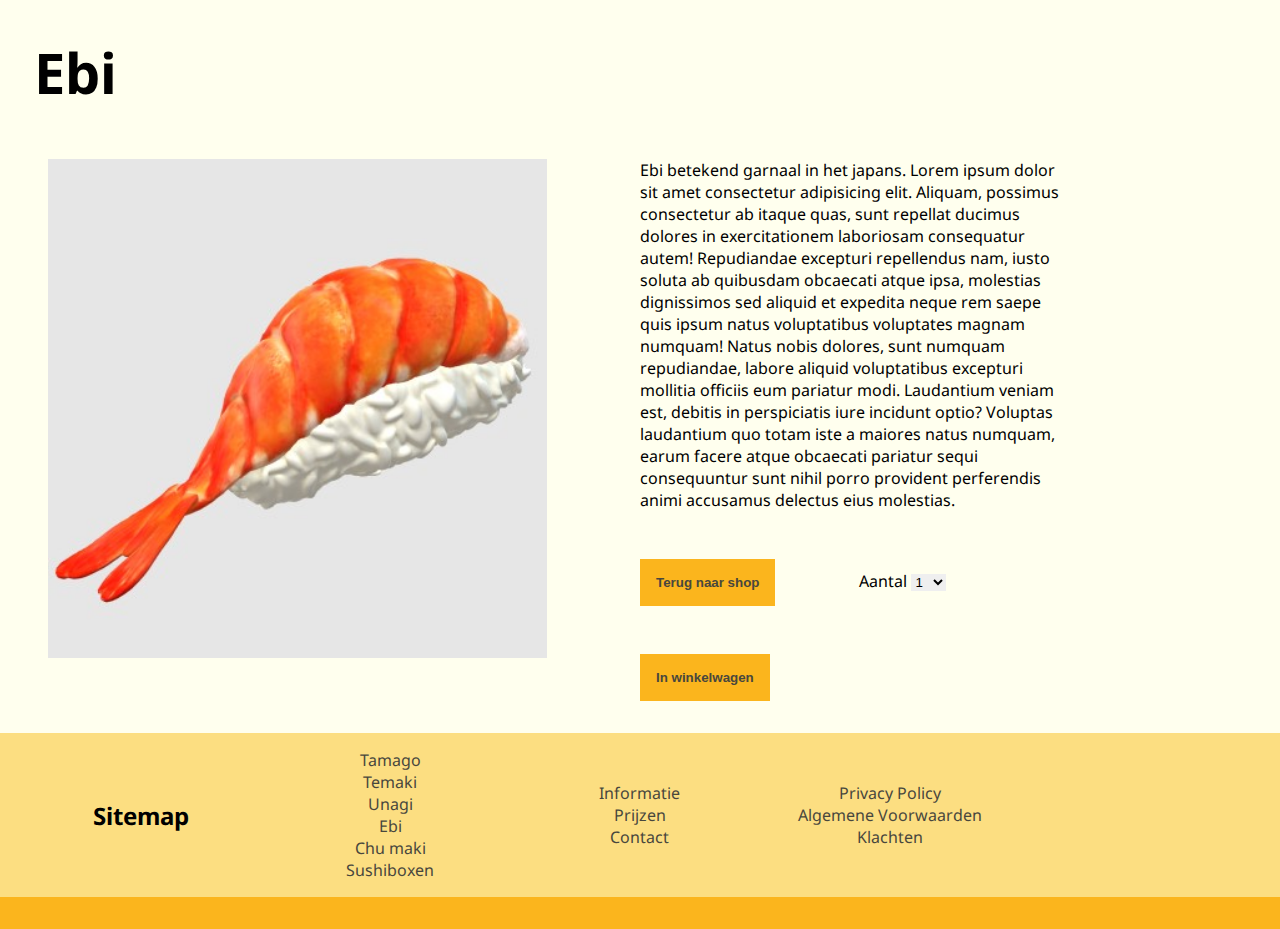
<file: ebi.html>
<!DOCTYPE html>
<html lang="en">
<head>
  <meta charset="UTF-8">
  <meta http-equiv="X-UA-Compatible" content="IE=edge">
  <meta name="viewport" content="width=device-width, initial-scale=1.0">
  <link rel="stylesheet" href="https://use.fontawesome.com/releases/v5.15.3/css/all.css" integrity="sha384-SZXxX4whJ79/gErwcOYf+zWLeJdY/qpuqC4cAa9rOGUstPomtqpuNWT9wdPEn2fk" crossorigin="anonymous">
  <link href="https://fonts.googleapis.com/css2?family=Noto+Sans&display=swap" rel="stylesheet">
  <link rel="stylesheet" href="index.css">
  <link rel="stylesheet" href="produkt_info.css">
  <link rel="stylesheet" media="screen and (max-width: 768px)" href="mobile.css">
  <title>Ebi</title>
</head>
<body>
  <h1 class="produkt_header">Ebi</h1>
  <article>
    <div class="produkt-info_container">
      <img src="./images/ebi.jpg" alt="ebi">
      <p>
        Ebi betekend garnaal in het japans. Lorem ipsum dolor sit amet consectetur adipisicing elit. Aliquam, possimus consectetur ab itaque quas, sunt repellat ducimus dolores in exercitationem laboriosam consequatur autem! Repudiandae excepturi repellendus nam, iusto soluta ab quibusdam obcaecati atque ipsa, molestias dignissimos sed aliquid et expedita neque rem saepe quis ipsum natus voluptatibus voluptates magnam numquam! Natus nobis dolores, sunt numquam repudiandae, labore aliquid voluptatibus excepturi mollitia officiis eum pariatur modi. Laudantium veniam est, debitis in perspiciatis iure incidunt optio? Voluptas laudantium quo totam iste a maiores natus numquam, earum facere atque obcaecati pariatur sequi consequuntur sunt nihil porro provident perferendis animi accusamus delectus eius molestias.<br>
        <button type="submit"><a href="index.html">Terug naar shop</a></button>
        
        <label for="aantal">Aantal</label>
        <select name="aantal" id="aantal">
          <option class="hoeveelheid" value="1">1</option>
          <option value="3">3</option>
          <option value="5">5</option>
          <option value="7">7</option>
          <option value="9">9</option>
          <option value="12">12</option>
        </select>
          
        <button type="submit"><a href="checkout_form.html">In winkelwagen</a></button>
      </p>
    </div>
    
   </article>

  <footer>
    <div class="footer_container">
      <h2>Sitemap</h2>
      <div class="produkten">
        <a href="tamago.html" target="_blank">Tamago</a>
        <a href="temaki.html" target="_blank">Temaki</a>
        <a href="unagi.html" target="_blank">Unagi</a>
        <a href="ebi.html" target="_blank">Ebi</a>
        <a href="chu.html" target="_blank">Chu maki</a>
        <a href="sushiboxen.html">Sushiboxen</a>
      </div>
     
      <div class="klanten_service">
        <a href="informatie.html" target="_blank">Informatie</a>
        <a href="prijzen.html" target="_blank">Prijzen</a>
        <a href="contact.html" target="_blank">Contact</a>
      </div>
     
      <div class="voorwaarden">
      <a href="privacypol.html" target="_blank">Privacy Policy</a>
      <a href="algemenevoorwaarden.html" target="_blank">Algemene Voorwaarden</a>
      <a href="klachten.html" target="_blank">Klachten</a>
      </div>
      
    </div>
    </footer>
    
    <div class="sub_footer">
      <div class="social">
        <a href="http://linkedin.com" target="_blank"><i class="fab fa-linkedin fa-2x"></i></a>
        <a href="http://facebook.com" target="_blank"><i class="fab fa-facebook fa-2x"></i></a>
        <a href="http://twitter.com" target="_blank"><i class="fab fa-twitter fa-2x"></i></a>
        <a href="http://youtube.com" target="_blank"><i class="fab fa-youtube fa-2x"></i></a>
        <a href="http://instagram.com" target="_blank"><i class="fab fa-instagram fa-2x"></i></a>
      </div>
    </div>
    </body>
    </html>
</file>
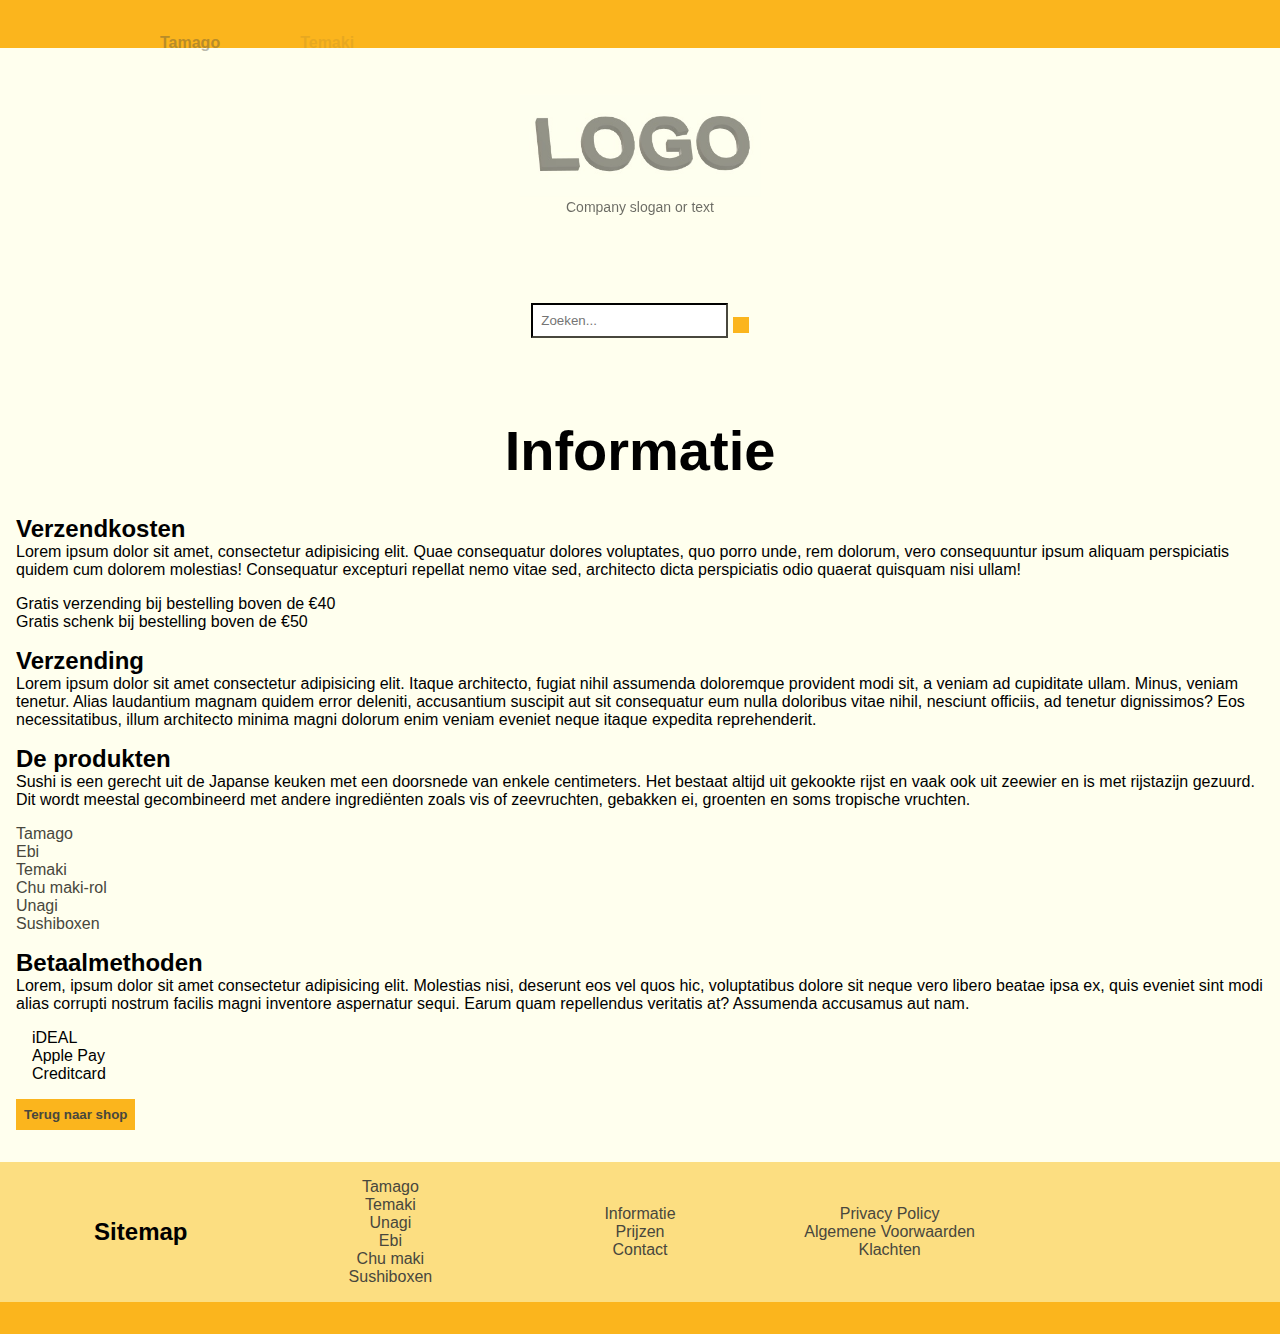
<file: informatie.html>
<!DOCTYPE html>
<html lang="en">
<head>
  <meta charset="UTF-8">
  <meta http-equiv="X-UA-Compatible" content="IE=edge">
  <meta name="viewport" content="width=device-width, initial-scale=1.0">
  <link rel="stylesheet" href="https://use.fontawesome.com/releases/v5.15.3/css/all.css" integrity="sha384-SZXxX4whJ79/gErwcOYf+zWLeJdY/qpuqC4cAa9rOGUstPomtqpuNWT9wdPEn2fk" crossorigin="anonymous">
  <link rel="stylesheet" href="index.css">
  <link rel="stylesheet" href="informaties.css">
  <link rel="stylesheet" media="screen and (max-width: 768px)" href="mobile.css">
  <script src="https://cdnjs.cloudflare.com/ajax/libs/gsap/3.6.1/gsap.min.js" defer></script>
  <script src="app.js" defer></script>
  <title>Informatie</title>
</head>
<body>

  <header>
    <div class="icons_container">
      <div class="icons">
        <a href="login.html" target="_blank"><i class="fas fa-user fa-2x"></i></a>
        <a href="checkout_form.html" target="_blank"><i class="fas fa-shopping-cart fa-2x"></i></a>
      </div>
    </div>
   
    <div class="logo_container">
      <figure>
        <img src="./images/logo.jpg" alt="logo">
        <figcaption>Company slogan or text</figcaption>
      </figure>
    </div>
   
    <div class="search-bar_container">
      <form class="search-bar" action="">
        <input type="text" placeholder="Zoeken...">
        <button type="submit"><i class="fa fa-search"></i></button>
      </form>
    </div>

    <h1 class="box_header">Informatie</h1>
  
    <div class="wrapper">
      <input type="checkbox" class="toggle">
  
      <div class="hamburger"><div></div></div>
  
      <div class="menu">
        <div>
          <div>
            <ul>
              <li><a href="index.html"><i class="fas fa-home fa-2x current"></i></a></li>
              <li><a href="tamago.html">Tamago</a></li>
              <li><a href="temaki.html">Temaki</a></li>
              <li><a href="unagi.html">Unagi</a></li>
              <li><a href="ebi.html">Ebi</a></li>
              <li><a href="chu.html">Chu maki</a></li>
              <li><a href="sushiboxen.html">Sushiboxen</a></li>
              <br>
              <li><a href="informatie.html" class="current">Informatie</a></li>
              <li><a href="contact.html">Contact</a></li>
              <li id="login"><a href="login.html">Login</a></li>
            </ul>
          </div>
        </div>
      </div>
    </div>
</header>

  <div class="informatie_container">
    <h2>Verzendkosten</h2>
    <div class="verzendkosten">
      <p>Lorem ipsum dolor sit amet, consectetur adipisicing elit. Quae consequatur dolores voluptates, quo porro unde, rem dolorum, vero consequuntur ipsum aliquam perspiciatis quidem cum dolorem molestias! Consequatur excepturi repellat nemo vitae sed, architecto dicta perspiciatis odio quaerat quisquam nisi ullam!</p>
      <ul>
        <li>Gratis verzending bij bestelling boven de €40</li>
        <li>Gratis schenk bij bestelling boven de €50</li>
      </ul>
    </div>
    <h2>Verzending</h2>
    <div class="verzending">
      <p>Lorem ipsum dolor sit amet consectetur adipisicing elit. Itaque architecto, fugiat nihil assumenda doloremque provident modi sit, a veniam ad cupiditate ullam. Minus, veniam tenetur. Alias laudantium magnam quidem error deleniti, accusantium suscipit aut sit consequatur eum nulla doloribus vitae nihil, nesciunt officiis, ad tenetur dignissimos? Eos necessitatibus, illum architecto minima magni dolorum enim veniam eveniet neque itaque expedita reprehenderit.</p>
    </div>
    <h2>De produkten</h2>
    <div class="info_produkten">
      <p>Sushi is een gerecht uit de Japanse keuken met een doorsnede van enkele centimeters. Het bestaat altijd uit gekookte rijst en vaak ook uit zeewier en is met rijstazijn gezuurd. Dit wordt meestal gecombineerd met andere ingrediënten zoals vis of zeevruchten, gebakken ei, groenten en soms tropische vruchten.
      </p>
      <ul>
        <li><a href="tamago.html" target="_blank">Tamago</a></li>
        <li><a href="ebi.html" target="_blank">Ebi</a></li>
        <li><a href="temaki.html" target="_blank">Temaki</a></li>
        <li><a href="chu.html" target="_blank">Chu maki-rol</a></li>
        <li><a href="unagi.html" target="_blank">Unagi</a></li>
        <li><a href="sushiboxen.html" target="_blank">Sushiboxen</a></li>
      </ul>
    </div>
    <h2>Betaalmethoden</h2>
    <div class="betaalmethoden">
      <p>Lorem, ipsum dolor sit amet consectetur adipisicing elit. Molestias nisi, deserunt eos vel quos hic, voluptatibus dolore sit neque vero libero beatae ipsa ex, quis eveniet sint modi alias corrupti nostrum facilis magni inventore aspernatur sequi. Earum quam repellendus veritatis at? Assumenda accusamus aut nam.</p>
      <ul>
        <li><i class="fab fa-ideal"></i>iDEAL</li>
        <li><i class="fab fa-apple-pay"></i>Apple Pay</li>
        <li><i class="far fa-credit-card"></i>Creditcard</li>
      </ul>
      <button type="submit"><a href="index.html">Terug naar shop</a></button>
    </div>
  </div>
  
  
  <footer>
    <div class="footer_container">
      <h2>Sitemap</h2>
      <div class="produkten">
        <a href="tamago.html" target="_blank">Tamago</a>
        <a href="temaki.html" target="_blank">Temaki</a>
        <a href="unagi.html" target="_blank">Unagi</a>
        <a href="ebi.html" target="_blank">Ebi</a>
        <a href="chu.html" target="_blank">Chu maki</a>
        <a href="sushiboxen.html">Sushiboxen</a>
      </div>
     
      <div class="klanten_service">
        <a href="informatie.html" target="_blank">Informatie</a>
        <a href="prijzen.html" target="_blank">Prijzen</a>
        <a href="contact.html" target="_blank">Contact</a>
      </div>
     
      <div class="voorwaarden">
      <a href="privacypol.html" target="_blank">Privacy Policy</a>
      <a href="algemenevoorwaarden.html" target="_blank">Algemene Voorwaarden</a>
      <a href="klachten.html" target="_blank">Klachten</a>
      </div>
      
    </div>
    </footer>
    
    <div class="sub_footer">
      <div class="social">
        <a href="http://linkedin.com" target="_blank"><i class="fab fa-linkedin fa-2x"></i></a>
        <a href="http://facebook.com" target="_blank"><i class="fab fa-facebook fa-2x"></i></a>
        <a href="http://twitter.com" target="_blank"><i class="fab fa-twitter fa-2x"></i></a>
        <a href="http://youtube.com" target="_blank"><i class="fab fa-youtube fa-2x"></i></a>
        <a href="http://instagram.com" target="_blank"><i class="fab fa-instagram fa-2x"></i></a>
      </div>
    </div>
</body>
</html>
</file>
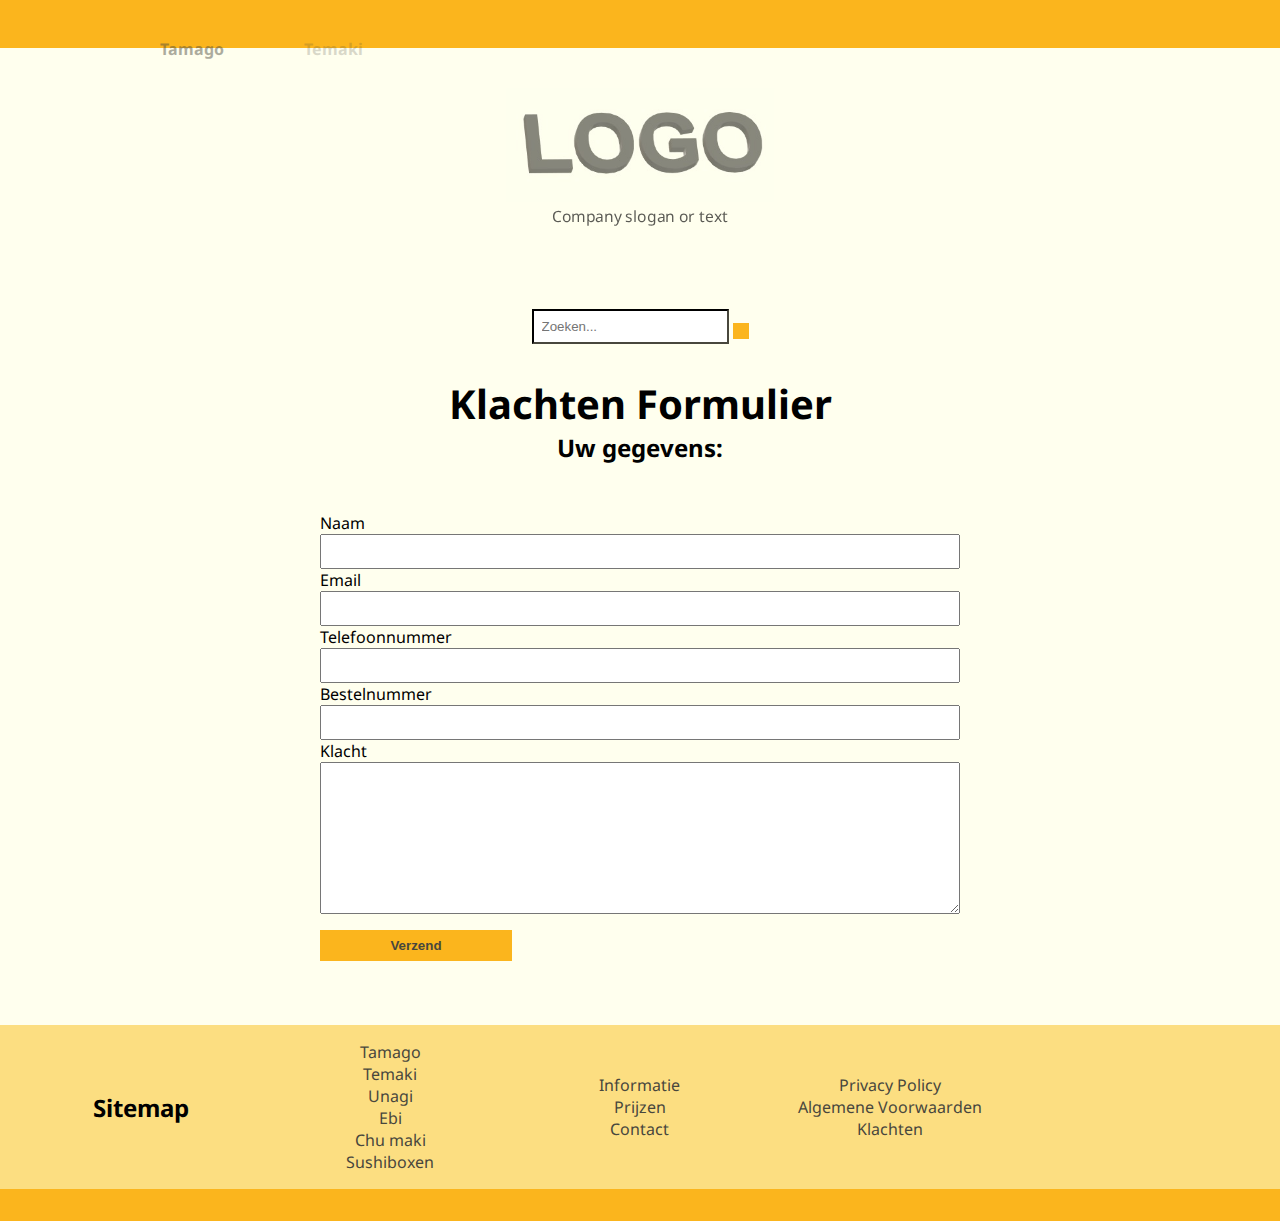
<file: klachten.html>
<!DOCTYPE html>
<html lang="en">
<head>
  <meta charset="UTF-8">
  <meta http-equiv="X-UA-Compatible" content="IE=edge">
  <meta name="viewport" content="width=device-width, initial-scale=1.0">
  <link rel="stylesheet" href="https://use.fontawesome.com/releases/v5.15.3/css/all.css" integrity="sha384-SZXxX4whJ79/gErwcOYf+zWLeJdY/qpuqC4cAa9rOGUstPomtqpuNWT9wdPEn2fk" crossorigin="anonymous">
  <link href="https://fonts.googleapis.com/css2?family=Noto+Sans&display=swap" rel="stylesheet">
  <link rel="stylesheet" href="index.css">
  <link rel="stylesheet" href="forms.css">
  <link rel="stylesheet" media="screen and (max-width: 768px)" href="mobile.css">
  <script src="https://cdnjs.cloudflare.com/ajax/libs/gsap/3.6.1/gsap.min.js" defer></script>
  <script src="app.js" defer></script>
  <title>Klachten</title>
</head>
<body>

  <header>
    <div class="icons_container">
      <div class="icons">
        <a href="login.html" target="_blank"><i class="fas fa-user fa-2x"></i></a>
        <a href="checkout_form.html" target="_blank"><i class="fas fa-shopping-cart fa-2x"></i></a>
      </div>
    </div>
   
    <div class="logo_container">
      <figure>
        <img src="./images/logo.jpg" alt="logo">
        <figcaption>Company slogan or text</figcaption>
      </figure>
    </div>
   
    <div class="search-bar_container">
      <form class="search-bar" action="">
        <input type="text" placeholder="Zoeken...">
        <button type="submit"><i class="fa fa-search"></i></button>
      </form>
    </div>

    <h1 class="klacht_header">Klachten Formulier</h1>
  
    <div class="wrapper">
      <input type="checkbox" class="toggle">
  
      <div class="hamburger"><div></div></div>
  
      <div class="menu">
        <div>
          <div>
            <ul>
              <li><a href="index.html"><i class="fas fa-home fa-2x current"></i></a></li>
              <li><a href="tamago.html">Tamago</a></li>
              <li><a href="temaki.html">Temaki</a></li>
              <li><a href="unagi.html">Unagi</a></li>
              <li><a href="ebi.html">Ebi</a></li>
              <li><a href="chu.html">Chu maki</a></li>
              <li><a href="sushiboxen.html">Sushiboxen</a></li>
              <br>
              <li><a href="informatie.html">Informatie</a></li>
              <li><a href="contact.html">Contact</a></li>
              <li id="login"><a href="login.html">Login</a></li>
            </ul>
          </div>
        </div>
      </div>
    </div>
</header>

  <h2>Uw gegevens:</h2>
  
  <form class="form_groep_klachten" action="">
    <label for="naam">Naam</label>
    <input type="text" name="naam"required>
    <label for="email">Email</label>
    <input type="text" name="email" required>
    <label for="telefoonnummer">Telefoonnummer</label>
    <input type="text" name="telefoonnummer">
    <label for="bestelnummer">Bestelnummer</label>
    <input type="text" name="bestelnummer" required>

    <label for="klacht">Klacht</label>
    <textarea name="klacht" id="klacht" cols="30" rows="10"></textarea>

    <button type="submit"><a href="info@sushi.nl">Verzend</a></button>
  </form>



  <footer>
    <div class="footer_container">
      <h2>Sitemap</h2>
      <div class="produkten">
        <a href="tamago.html" target="_blank">Tamago</a>
        <a href="temaki.html" target="_blank">Temaki</a>
        <a href="unagi.html" target="_blank">Unagi</a>
        <a href="ebi.html" target="_blank">Ebi</a>
        <a href="chu.html" target="_blank">Chu maki</a>
        <a href="sushiboxen.html">Sushiboxen</a>
      </div>
     
      <div class="klanten_service">
        <a href="informatie.html" target="_blank">Informatie</a>
        <a href="prijzen.html" target="_blank">Prijzen</a>
        <a href="contact.html" target="_blank">Contact</a>
      </div>
     
      <div class="voorwaarden">
      <a href="privacypol.html" target="_blank">Privacy Policy</a>
      <a href="algemenevoorwaarden.html" target="_blank">Algemene Voorwaarden</a>
      <a href="klachten.html" target="_blank">Klachten</a>
      </div>
      
    </div>
    </footer>
    
    <div class="sub_footer">
      <div class="social">
        <a href="http://linkedin.com" target="_blank"><i class="fab fa-linkedin fa-2x"></i></a>
        <a href="http://facebook.com" target="_blank"><i class="fab fa-facebook fa-2x"></i></a>
        <a href="http://twitter.com" target="_blank"><i class="fab fa-twitter fa-2x"></i></a>
        <a href="http://youtube.com" target="_blank"><i class="fab fa-youtube fa-2x"></i></a>
        <a href="http://instagram.com" target="_blank"><i class="fab fa-instagram fa-2x"></i></a>
      </div>
    </div>
</body>
</html>
</file>
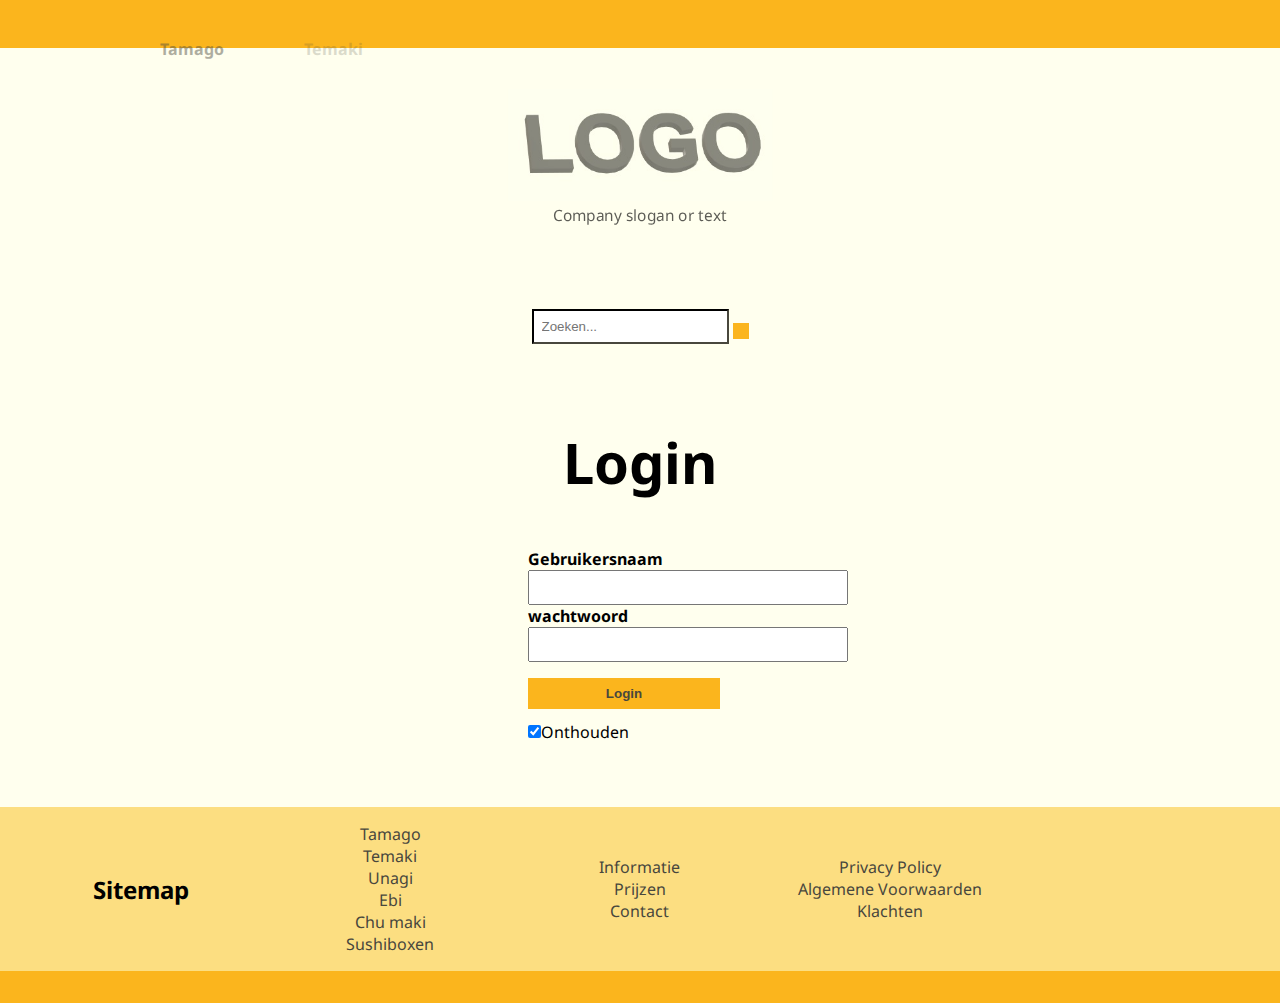
<file: login.html>
<!DOCTYPE html>
<html lang="en">
<head>
  <meta charset="UTF-8">
  <meta http-equiv="X-UA-Compatible" content="IE=edge">
  <meta name="viewport" content="width=device-width, initial-scale=1.0">
  <link rel="stylesheet" href="https://use.fontawesome.com/releases/v5.15.3/css/all.css" integrity="sha384-SZXxX4whJ79/gErwcOYf+zWLeJdY/qpuqC4cAa9rOGUstPomtqpuNWT9wdPEn2fk" crossorigin="anonymous">
  <link rel="stylesheet" href="index.css">
  <link rel="stylesheet" href="forms.css">
  <link rel="stylesheet" media="screen and (max-width: 768px)" href="mobile.css">
  <link href="https://fonts.googleapis.com/css2?family=Noto+Sans&display=swap" rel="stylesheet">
  <script src="https://cdnjs.cloudflare.com/ajax/libs/gsap/3.6.1/gsap.min.js" defer></script>
  <script src="app.js" defer></script>
  <title>Login Form</title>
</head>
<body>

  <header>
    <div class="icons_container">
      <div class="icons">
        <a href="login.html" target="_blank" class="current"><i class="fas fa-user fa-2x"></i></a>
        <a href="checkout_form.html" target="_blank"><i class="fas fa-shopping-cart fa-2x"></i></a>
      </div>
    </div>
   
    <div class="logo_container">
      <figure>
        <img src="./images/logo.jpg" alt="logo">
        <figcaption>Company slogan or text</figcaption>
      </figure>
    </div>
   
    <div class="search-bar_container">
      <form class="search-bar" action="">
        <input type="text" placeholder="Zoeken...">
        <button type="submit"><i class="fa fa-search"></i></button>
      </form>
    </div>

    <h1 class="box_header">Login</h1>
  
    <div class="wrapper">
      <input type="checkbox" class="toggle">
  
      <div class="hamburger"><div></div></div>
  
      <div class="menu">
        <div>
          <div>
            <ul>
              <li><a href="index.html"><i class="fas fa-home fa-2x"></i></a></li>
              <li><a href="tamago.html">Tamago</a></li>
              <li><a href="temaki.html">Temaki</a></li>
              <li><a href="unagi.html">Unagi</a></li>
              <li><a href="ebi.html">Ebi</a></li>
              <li><a href="chu.html">Chu maki</a></li>
              <li><a href="sushiboxen.html">Sushiboxen</a></li>
              <br>
              <li><a href="informatie.html">Informatie</a></li>
              <li><a href="contact.html">Contact</a></li>
            </ul>
          </div>
        </div>
      </div>
    </div>
</header>

<div class="login_container">
  <form action="">
      <label for="gebruikersnaam"><b>Gebruikersnaam </b><i class="fa fa-user"></i></label>
      <input type="text" name="gebruikersnaam" required>
  
      <label for="wachtwoord"><b>wachtwoord</b></label>
      <input type="wachtwoord" name="wachtwoord" required>
          
      <button type="submit">Login</button>
      <label>
        <input type="checkbox" checked="checked" name="onthouden">Onthouden
      </label>
  </form>
</div>

  <footer>
    <div class="footer_container">
      <h2>Sitemap</h2>
      <div class="produkten">
        <a href="tamago.html" target="_blank">Tamago</a>
        <a href="temaki.html" target="_blank">Temaki</a>
        <a href="unagi.html" target="_blank">Unagi</a>
        <a href="ebi.html" target="_blank">Ebi</a>
        <a href="chu.html" target="_blank">Chu maki</a>
        <a href="sushiboxen.html">Sushiboxen</a>
      </div>
     
      <div class="klanten_service">
        <a href="informatie.html" target="_blank">Informatie</a>
        <a href="prijzen.html" target="_blank">Prijzen</a>
        <a href="contact.html" target="_blank">Contact</a>
      </div>
     
      <div class="voorwaarden">
      <a href="privacypol.html" target="_blank">Privacy Policy</a>
      <a href="algemenevoorwaarden.html" target="_blank">Algemene Voorwaarden</a>
      <a href="klachten.html" target="_blank">Klachten</a>
      </div>
      
    </div>
    </footer>
    
    <div class="sub_footer">
      <div class="social">
        <a href="http://linkedin.com" target="_blank"><i class="fab fa-linkedin fa-2x"></i></a>
        <a href="http://facebook.com" target="_blank"><i class="fab fa-facebook fa-2x"></i></a>
        <a href="http://twitter.com" target="_blank"><i class="fab fa-twitter fa-2x"></i></a>
        <a href="http://youtube.com" target="_blank"><i class="fab fa-youtube fa-2x"></i></a>
        <a href="http://instagram.com" target="_blank"><i class="fab fa-instagram fa-2x"></i></a>
      </div>
    </div>
</body>
</html>
</file>
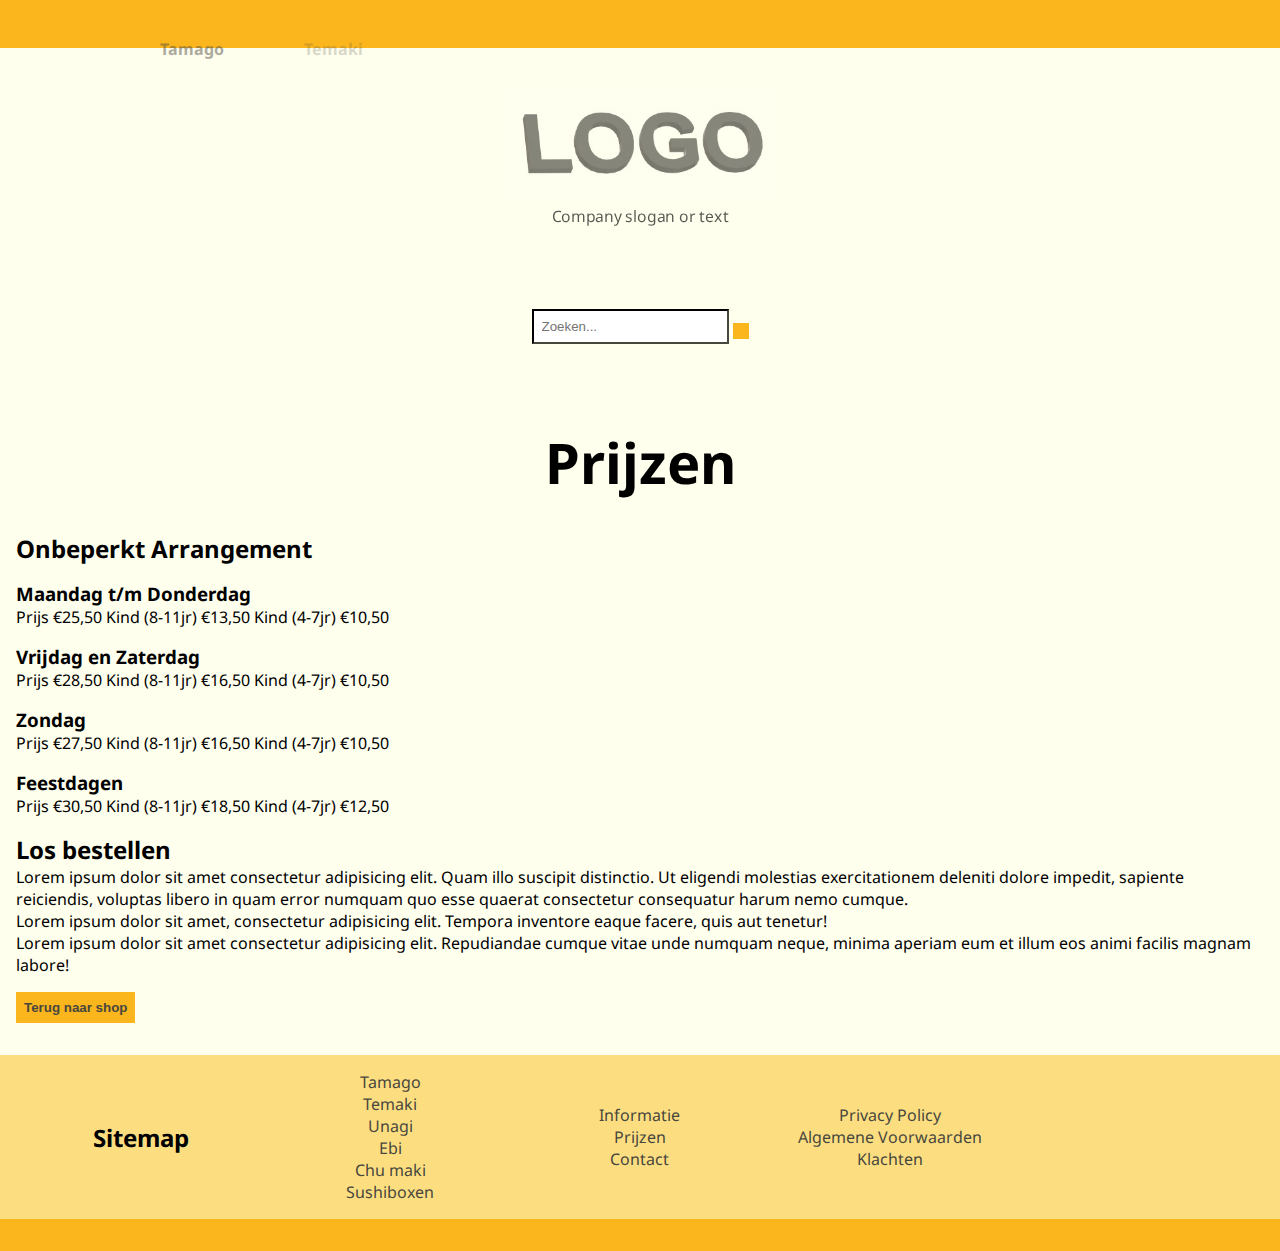
<file: prijzen.html>
<!DOCTYPE html>
<html lang="en">
<head>
  <meta charset="UTF-8">
  <meta http-equiv="X-UA-Compatible" content="IE=edge">
  <meta name="viewport" content="width=device-width, initial-scale=1.0">
  <link rel="stylesheet" href="https://use.fontawesome.com/releases/v5.15.3/css/all.css" integrity="sha384-SZXxX4whJ79/gErwcOYf+zWLeJdY/qpuqC4cAa9rOGUstPomtqpuNWT9wdPEn2fk" crossorigin="anonymous">
  <link href="https://fonts.googleapis.com/css2?family=Noto+Sans&display=swap" rel="stylesheet">
  <link rel="stylesheet" href="index.css">
  <link rel="stylesheet" href="informaties.css">
  <link rel="stylesheet" media="screen and (max-width: 768px)" href="mobile.css">
  <script src="https://cdnjs.cloudflare.com/ajax/libs/gsap/3.6.1/gsap.min.js" defer></script>
  <script src="app.js" defer></script>
  <title>Prijzen</title>
</head>
<body>

  <header>
    <div class="icons_container">
      <div class="icons">
        <a href="login.html" target="_blank"><i class="fas fa-user fa-2x"></i></a>
        <a href="checkout_form.html" target="_blank"><i class="fas fa-shopping-cart fa-2x"></i></a>
      </div>
    </div>
   
    <div class="logo_container">
      <figure>
        <img src="./images/logo.jpg" alt="logo">
        <figcaption>Company slogan or text</figcaption>
      </figure>
    </div>
   
    <div class="search-bar_container">
      <form class="search-bar" action="">
        <input type="text" placeholder="Zoeken...">
        <button type="submit"><i class="fa fa-search"></i></button>
      </form>
    </div>

    <h1 class="box_header">Prijzen</h1>
  
    <div class="wrapper">
      <input type="checkbox" class="toggle">
  
      <div class="hamburger"><div></div></div>
  
      <div class="menu">
        <div>
          <div>
            <ul>
              <li><a href="index.html"><i class="fas fa-home fa-2x current"></i></a></li>
              <li><a href="tamago.html">Tamago</a></li>
              <li><a href="temaki.html">Temaki</a></li>
              <li><a href="unagi.html">Unagi</a></li>
              <li><a href="ebi.html">Ebi</a></li>
              <li><a href="chu.html">Chu maki</a></li>
              <li><a href="sushiboxen.html">Sushiboxen</a></li>
              <br>
              <li><a href="informatie.html">Informatie</a></li>
              <li><a href="contact.html">Contact</a></li>
              <li id="login"><a href="login.html">Login</a></li>
            </ul>
          </div>
        </div>
      </div>
    </div>
</header>

<div class="prijzen_container">
  <h2>Onbeperkt Arrangement</h2>
  <h3>Maandag t/m Donderdag</h3>
  <p>Prijs €25,50
   Kind (8-11jr) €13,50
   Kind (4-7jr) €10,50</p>
  <h3>Vrijdag en Zaterdag</h3>
  <p>Prijs €28,50
   Kind (8-11jr) €16,50
   Kind (4-7jr) €10,50</p>
  <h3>Zondag</h3>
  <p>Prijs €27,50
   Kind (8-11jr) €16,50
   Kind (4-7jr) €10,50</p>
 
  <h3>Feestdagen</h3>
  <p>Prijs €30,50
   Kind (8-11jr) €18,50
   Kind (4-7jr) €12,50</p>
 
 
 <h2>Los bestellen</h2>
 <p>Lorem ipsum dolor sit amet consectetur adipisicing elit. Quam illo suscipit distinctio. Ut eligendi molestias exercitationem deleniti dolore impedit, sapiente reiciendis, voluptas libero in quam error numquam quo esse quaerat consectetur consequatur harum nemo cumque.</p>
 <p>Lorem ipsum dolor sit amet, consectetur adipisicing elit. Tempora inventore eaque facere, quis aut tenetur!</p>
 <p>Lorem ipsum dolor sit amet consectetur adipisicing elit. Repudiandae cumque vitae unde numquam neque, minima aperiam eum et illum eos animi facilis magnam labore!</p>
 <ul>
  <button type="submit"><a href="index.html">Terug naar shop</a></button>
 </ul>
</div>


<footer>
  <div class="footer_container">
    <h2>Sitemap</h2>
    <div class="produkten">
      <a href="tamago.html" target="_blank">Tamago</a>
      <a href="temaki.html" target="_blank">Temaki</a>
      <a href="unagi.html" target="_blank">Unagi</a>
      <a href="ebi.html" target="_blank">Ebi</a>
      <a href="chu.html" target="_blank">Chu maki</a>
      <a href="sushiboxen.html">Sushiboxen</a>
    </div>
   
    <div class="klanten_service">
      <a href="informatie.html" target="_blank">Informatie</a>
      <a href="prijzen.html" target="_blank">Prijzen</a>
      <a href="contact.html" target="_blank">Contact</a>
    </div>
   
    <div class="voorwaarden">
    <a href="privacypol.html" target="_blank">Privacy Policy</a>
    <a href="algemenevoorwaarden.html" target="_blank">Algemene Voorwaarden</a>
    <a href="klachten.html" target="_blank">Klachten</a>
    </div>
    
  </div>
  </footer>
  
  <div class="sub_footer">
    <div class="social">
      <a href="http://linkedin.com" target="_blank"><i class="fab fa-linkedin fa-2x"></i></a>
      <a href="http://facebook.com" target="_blank"><i class="fab fa-facebook fa-2x"></i></a>
      <a href="http://twitter.com" target="_blank"><i class="fab fa-twitter fa-2x"></i></a>
      <a href="http://youtube.com" target="_blank"><i class="fab fa-youtube fa-2x"></i></a>
      <a href="http://instagram.com" target="_blank"><i class="fab fa-instagram fa-2x"></i></a>
    </div>
  </div>

</body>
</html>
</file>
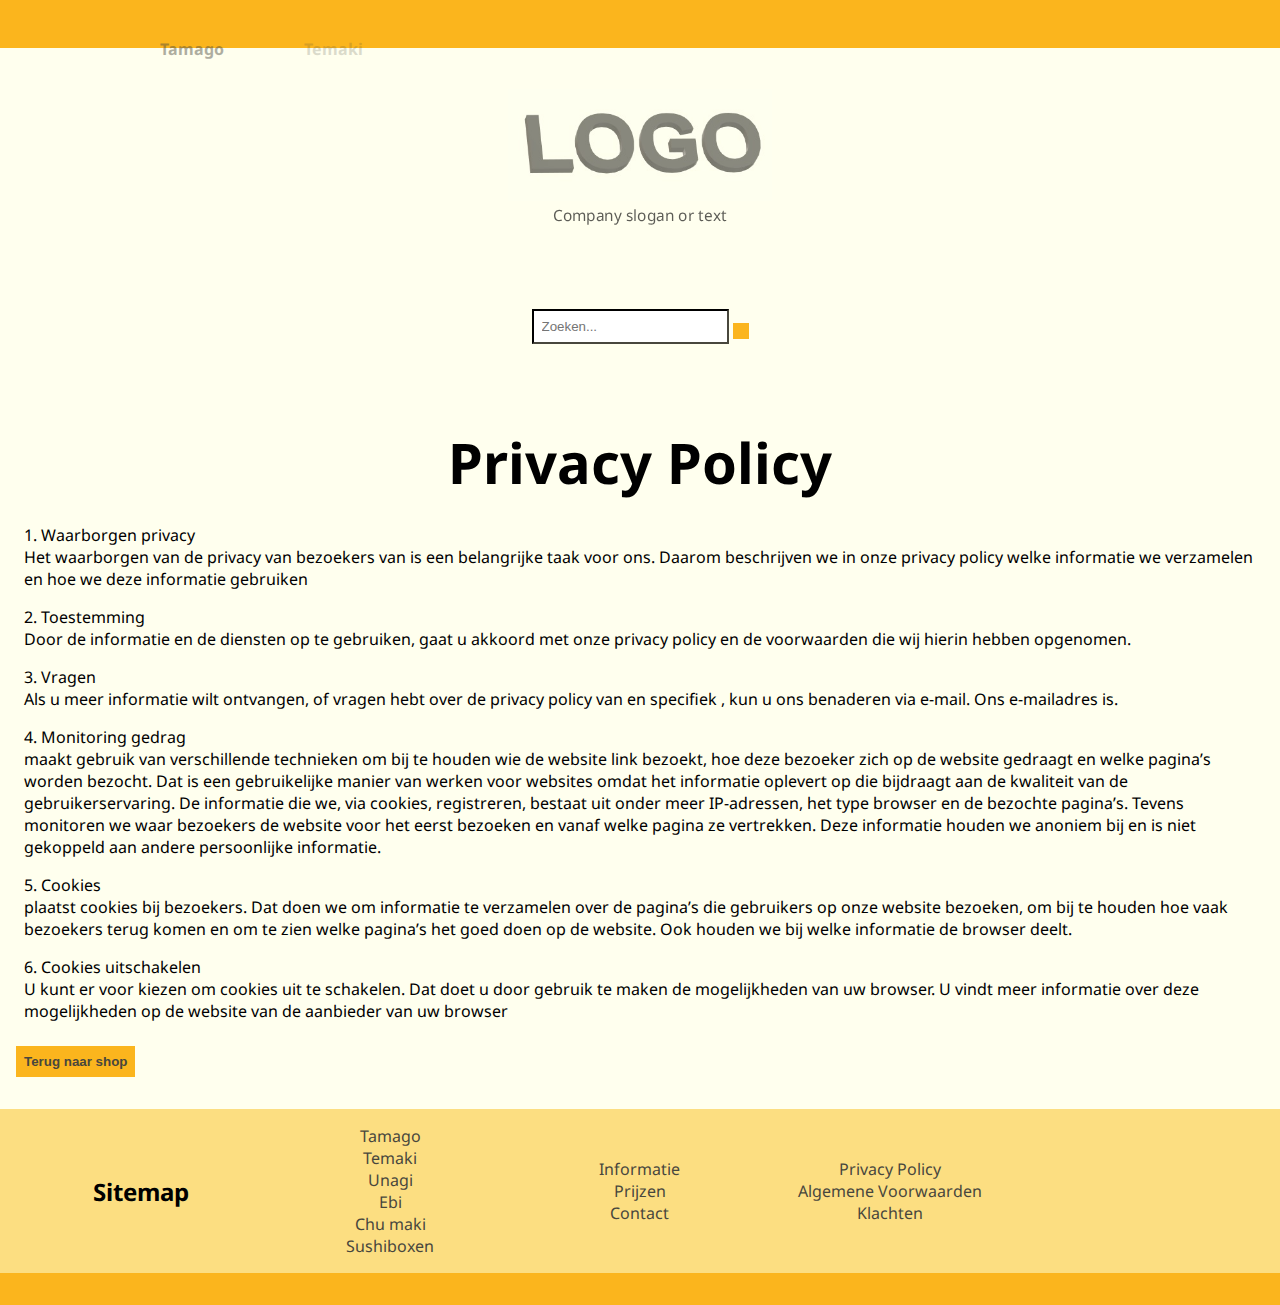
<file: privacypol.html>
<!DOCTYPE html>
<html lang="en">
<head>
  <meta charset="UTF-8">
  <meta http-equiv="X-UA-Compatible" content="IE=edge">
  <meta name="viewport" content="width=device-width, initial-scale=1.0">
  <link rel="stylesheet" href="https://use.fontawesome.com/releases/v5.15.3/css/all.css" integrity="sha384-SZXxX4whJ79/gErwcOYf+zWLeJdY/qpuqC4cAa9rOGUstPomtqpuNWT9wdPEn2fk" crossorigin="anonymous">
  <link href="https://fonts.googleapis.com/css2?family=Noto+Sans&display=swap" rel="stylesheet">
  <link rel="stylesheet" href="index.css">
  <link rel="stylesheet" href="informaties.css">
  <link rel="stylesheet" media="screen and (max-width: 768px)" href="mobile.css">
  <script src="https://cdnjs.cloudflare.com/ajax/libs/gsap/3.6.1/gsap.min.js" defer></script>
  <script src="app.js" defer></script>
  <title>Privacy Policy</title>
</head>
<body>

  <header>
    <div class="icons_container">
      <div class="icons">
        <a href="login.html" target="_blank"><i class="fas fa-user fa-2x"></i></a>
        <a href="checkout_form.html" target="_blank"><i class="fas fa-shopping-cart fa-2x"></i></a>
      </div>
    </div>
   
    <div class="logo_container">
      <figure>
        <img src="./images/logo.jpg" alt="logo">
        <figcaption>Company slogan or text</figcaption>
      </figure>
    </div>
   
    <div class="search-bar_container">
      <form class="search-bar" action="">
        <input type="text" placeholder="Zoeken...">
        <button type="submit"><i class="fa fa-search"></i></button>
      </form>
    </div>

    <h1 class="box_header">Privacy Policy</h1>
  
    <div class="wrapper">
      <input type="checkbox" class="toggle">
  
      <div class="hamburger"><div></div></div>
  
      <div class="menu">
        <div>
          <div>
            <ul>
              <li><a href="index.html"><i class="fas fa-home fa-2x current"></i></a></li>
              <li><a href="tamago.html">Tamago</a></li>
              <li><a href="temaki.html">Temaki</a></li>
              <li><a href="unagi.html">Unagi</a></li>
              <li><a href="ebi.html">Ebi</a></li>
              <li><a href="chu.html">Chu maki</a></li>
              <li><a href="sushiboxen.html">Sushiboxen</a></li>
              <br>
              <li><a href="informatie.html">Informatie</a></li>
              <li><a href="contact.html">Contact</a></li>
              <li id="login"><a href="login.html">Login</a></li>
            </ul>
          </div>
        </div>
      </div>
    </div>
</header>

  <div class="privacypol_container">
    <ol>
      <li>Waarborgen privacy<p>Het waarborgen van de privacy van bezoekers van is een belangrijke taak voor ons. Daarom beschrijven we in onze privacy policy welke informatie we verzamelen en hoe we deze informatie gebruiken</p></li>
      <li>Toestemming<p>Door de informatie en de diensten op te gebruiken, gaat u akkoord met onze privacy policy en de voorwaarden die wij hierin hebben opgenomen.</p></li>
      <li>Vragen<p>Als u meer informatie wilt ontvangen, of vragen hebt over de privacy policy van  en specifiek , kun u ons benaderen via e-mail. Ons e-mailadres is.</p></li>
      <li>Monitoring gedrag<p> maakt gebruik van verschillende technieken om bij te houden wie de website link bezoekt, hoe deze bezoeker zich op de website gedraagt en welke pagina’s worden bezocht. Dat is een gebruikelijke manier van werken voor websites omdat het informatie oplevert op die bijdraagt aan de kwaliteit van de gebruikerservaring. De informatie die we, via cookies, registreren, bestaat uit onder meer IP-adressen, het type browser en de bezochte pagina’s.
  
        Tevens monitoren we waar bezoekers de website voor het eerst bezoeken en vanaf welke pagina ze vertrekken. Deze informatie houden we anoniem bij en is niet gekoppeld aan andere persoonlijke informatie.</p></li>
      <li>Cookies<p> plaatst cookies bij bezoekers. Dat doen we om informatie te verzamelen over de pagina’s die gebruikers op onze website bezoeken, om bij te houden hoe vaak bezoekers terug komen en om te zien welke pagina’s het goed doen op de website. Ook houden we bij welke informatie de browser deelt.</p></li>
      <li>Cookies uitschakelen<p>U kunt er voor kiezen om cookies uit te schakelen. Dat doet u door gebruik te maken de mogelijkheden van uw browser. U vindt meer informatie over deze mogelijkheden op de website van de aanbieder van uw browser</p></li>
      <button type="submit"><a href="index.html">Terug naar shop</a></button>
    </ol>
  </div>
 
  <footer>
    <div class="footer_container">
      <h2>Sitemap</h2>
      <div class="produkten">
        <a href="tamago.html" target="_blank">Tamago</a>
        <a href="temaki.html" target="_blank">Temaki</a>
        <a href="unagi.html" target="_blank">Unagi</a>
        <a href="ebi.html" target="_blank">Ebi</a>
        <a href="chu.html" target="_blank">Chu maki</a>
        <a href="sushiboxen.html">Sushiboxen</a>
      </div>
     
      <div class="klanten_service">
        <a href="informatie.html" target="_blank">Informatie</a>
        <a href="prijzen.html" target="_blank">Prijzen</a>
        <a href="contact.html" target="_blank">Contact</a>
      </div>
     
      <div class="voorwaarden">
      <a href="privacypol.html" target="_blank">Privacy Policy</a>
      <a href="algemenevoorwaarden.html" target="_blank">Algemene Voorwaarden</a>
      <a href="klachten.html" target="_blank">Klachten</a>
      </div>
      
    </div>
    </footer>
    
    <div class="sub_footer">
      <div class="social">
        <a href="http://linkedin.com" target="_blank"><i class="fab fa-linkedin fa-2x"></i></a>
        <a href="http://facebook.com" target="_blank"><i class="fab fa-facebook fa-2x"></i></a>
        <a href="http://twitter.com" target="_blank"><i class="fab fa-twitter fa-2x"></i></a>
        <a href="http://youtube.com" target="_blank"><i class="fab fa-youtube fa-2x"></i></a>
        <a href="http://instagram.com" target="_blank"><i class="fab fa-instagram fa-2x"></i></a>
      </div>
    </div>

</body>
</html>
</file>
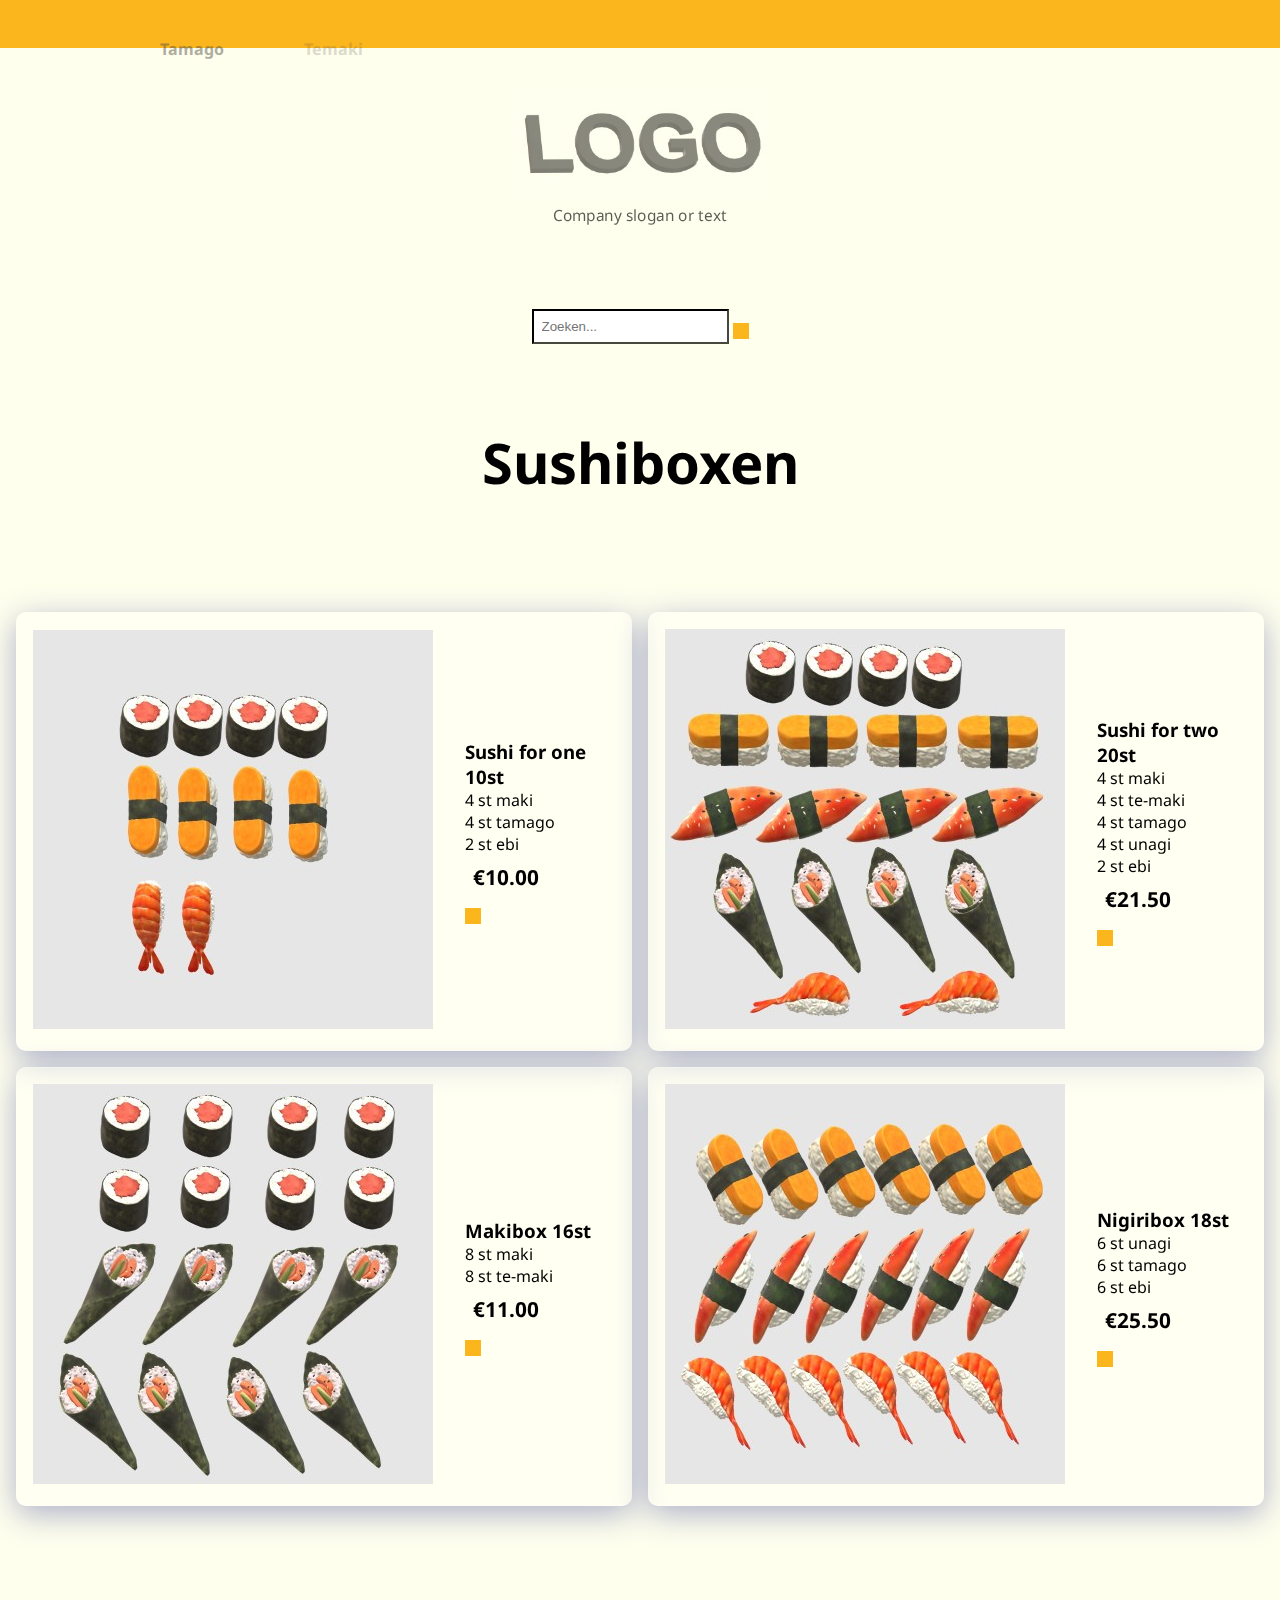
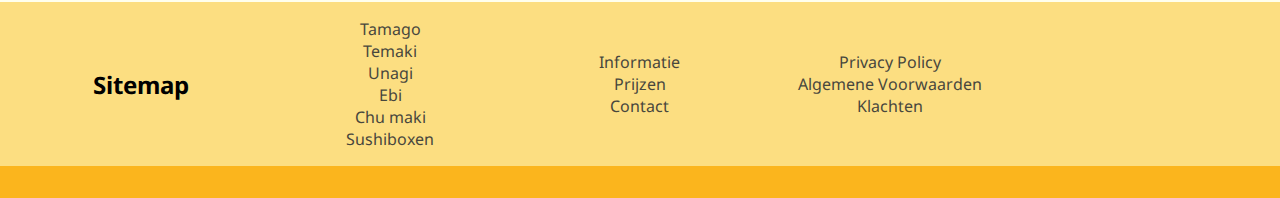
<file: sushiboxen.html>
<!DOCTYPE html>
<html lang="en">
<head>
  <meta charset="UTF-8">
  <meta http-equiv="X-UA-Compatible" content="IE=edge">
  <meta name="viewport" content="width=device-width, initial-scale=1.0">
  <link rel="stylesheet" href="https://use.fontawesome.com/releases/v5.15.3/css/all.css" integrity="sha384-SZXxX4whJ79/gErwcOYf+zWLeJdY/qpuqC4cAa9rOGUstPomtqpuNWT9wdPEn2fk" crossorigin="anonymous">
  <link rel="stylesheet" href="index.css">
  <link rel="stylesheet" media="screen and (max-width: 768px)" href="mobile.css">
  <link href="https://fonts.googleapis.com/css2?family=Noto+Sans&display=swap" rel="stylesheet">
  <script src="https://cdnjs.cloudflare.com/ajax/libs/gsap/3.6.1/gsap.min.js" defer></script>
  <script src="app.js" defer></script>
  <title>Sushiboxen</title>
</head>
<body>

  <header>
    <div class="icons_container">
      <div class="icons">
        <a href="login.html" target="_blank"><i class="fas fa-user fa-2x"></i></a>
        <a href="checkout_form.html" target="_blank"><i class="fas fa-shopping-cart fa-2x"></i></a>
      </div>
    </div>
   
    <div class="logo_container">
      <figure>
        <img src="./images/logo.jpg" alt="logo">
        <figcaption>Company slogan or text</figcaption>
      </figure>
    </div>
   
    <div class="search-bar_container">
      <form class="search-bar" action="">
        <input type="text" placeholder="Zoeken...">
        <button type="submit"><i class="fa fa-search"></i></button>
      </form>
    </div>

    <h1 class="box_header">Sushiboxen</h1>
  
    <div class="wrapper">
      <input type="checkbox" class="toggle">
  
      <div class="hamburger"><div></div></div>
  
      <div class="menu">
        <div>
          <div>
            <ul>
              <li><a href="index.html"><i class="fas fa-home fa-2x"></i></a></li>
              <li><a href="tamago.html">Tamago</a></li>
              <li><a href="temaki.html">Temaki</a></li>
              <li><a href="unagi.html">Unagi</a></li>
              <li><a href="ebi.html">Ebi</a></li>
              <li><a href="chu.html">Chu maki</a></li>
              <li><a href="sushiboxen.html" class="current">Sushiboxen</a></li>
              <br>
              <li><a href="informatie.html">Informatie</a></li>
              <li><a href="contact.html">Contact</a></li>
              <li id="login"><a href="login.html">Login</a></li>
            </ul>
          </div>
        </div>
      </div>
    </div>
</header>

 <section>
   <div class="card_container">
     <div class="product_card box_card">
      <a href="checkout_form.html" target="_blank"><img src="./images/sushi_for_one.jpg" alt="sushi for one"></a>
      <div class="content sushibox_content">
        <h3>Sushi for one 10st</h3>
        <ul>
          <li>4 st maki</li>
          <li>4 st tamago</li>
          <li>2 st ebi</li>
        </ul>
        <div class="prijs">€10.00</div>
        <div class="scart_btn">
          <button type="submit"><a href="checkout_form.html" target="_blank"><i class="fas fa-shopping-cart fa-2x"></i></a></button>
        </div> 
     </div>
     </div>

     <div class="product_card box_card">
      <a href="checkout_form.html" target="_blank"><img src="./images/sush_for_two.jpg" alt="sushi for two"></a>
      <div class="content sushibox_content">
        <h3>Sushi for two 20st</h3>
        <ul>
            <li>4 st maki</li>
            <li>4 st te-maki</li>
            <li>4 st tamago</li>
            <li>4 st unagi</li>
            <li>2 st ebi</li>
        </ul>
        <div class="prijs">€21.50</div>
        <div class="scart_btn">
          <button type="submit"><a href="checkout_form.html" target="_blank"><i class="fas fa-shopping-cart fa-2x"></i></a></button>
        </div> 
     </div>
     </div>

     <div class="product_card box_card">
      <a href="checkout_form.html" target="_blank"><img src="./images/maki_box.jpg" alt="makibox"></a>
      <div class="content sushibox_content">
        <h3>Makibox 16st</h3>
        <ul>
          <li>8 st maki</li>
          <li>8 st te-maki</li>
        </ul>
        <div class="prijs">€11.00</div>
        <div class="scart_btn">
          <button type="submit"><a href="checkout_form.html" target="_blank"><i class="fas fa-shopping-cart fa-2x"></i></a></button>
        </div> 
     </div> 
     </div>
     
     <div class="product_card box_card">
      <a href="checkout_form.html" target="_blank"><img src="./images/nigiri_box.jpg" alt="nigiribox"></a>
      <div class="content sushibox_content">
        <h3>Nigiribox 18st</h3>
        <ul>
          <li>6 st unagi</li>
          <li>6 st tamago</li>
          <li>6 st ebi</li>
        </ul>
        <div class="prijs">€25.50</div>
        <div class="scart_btn">
          <button type="submit"><a href="checkout_form.html" target="_blank"><i class="fas fa-shopping-cart fa-2x"></i></a></button>
        </div> 
     </div>
     </div>
   </div>
 </section>

  <footer>
    <div class="footer_container">
      <h2>Sitemap</h2>
      <div class="produkten">
        <a href="tamago.html" target="_blank">Tamago</a>
        <a href="temaki.html" target="_blank">Temaki</a>
        <a href="unagi.html" target="_blank">Unagi</a>
        <a href="ebi.html" target="_blank">Ebi</a>
        <a href="chu.html" target="_blank">Chu maki</a>
        <a href="sushiboxen.html">Sushiboxen</a>
      </div>
     
      <div class="klanten_service">
        <a href="informatie.html" target="_blank">Informatie</a>
        <a href="prijzen.html" target="_blank">Prijzen</a>
        <a href="contact.html" target="_blank">Contact</a>
      </div>
     
      <div class="voorwaarden">
      <a href="privacypol.html" target="_blank">Privacy Policy</a>
      <a href="algemenevoorwaarden.html" target="_blank">Algemene Voorwaarden</a>
      <a href="klachten.html" target="_blank">Klachten</a>
      </div>
      
    </div>
    </footer>
    
    <div class="sub_footer">
      <div class="social">
        <a href="http://linkedin.com" target="_blank"><i class="fab fa-linkedin fa-2x"></i></a>
        <a href="http://facebook.com" target="_blank"><i class="fab fa-facebook fa-2x"></i></a>
        <a href="http://twitter.com" target="_blank"><i class="fab fa-twitter fa-2x"></i></a>
        <a href="http://youtube.com" target="_blank"><i class="fab fa-youtube fa-2x"></i></a>
        <a href="http://instagram.com" target="_blank"><i class="fab fa-instagram fa-2x"></i></a>
      </div>
    </div>
    </body>
    </html>
</file>
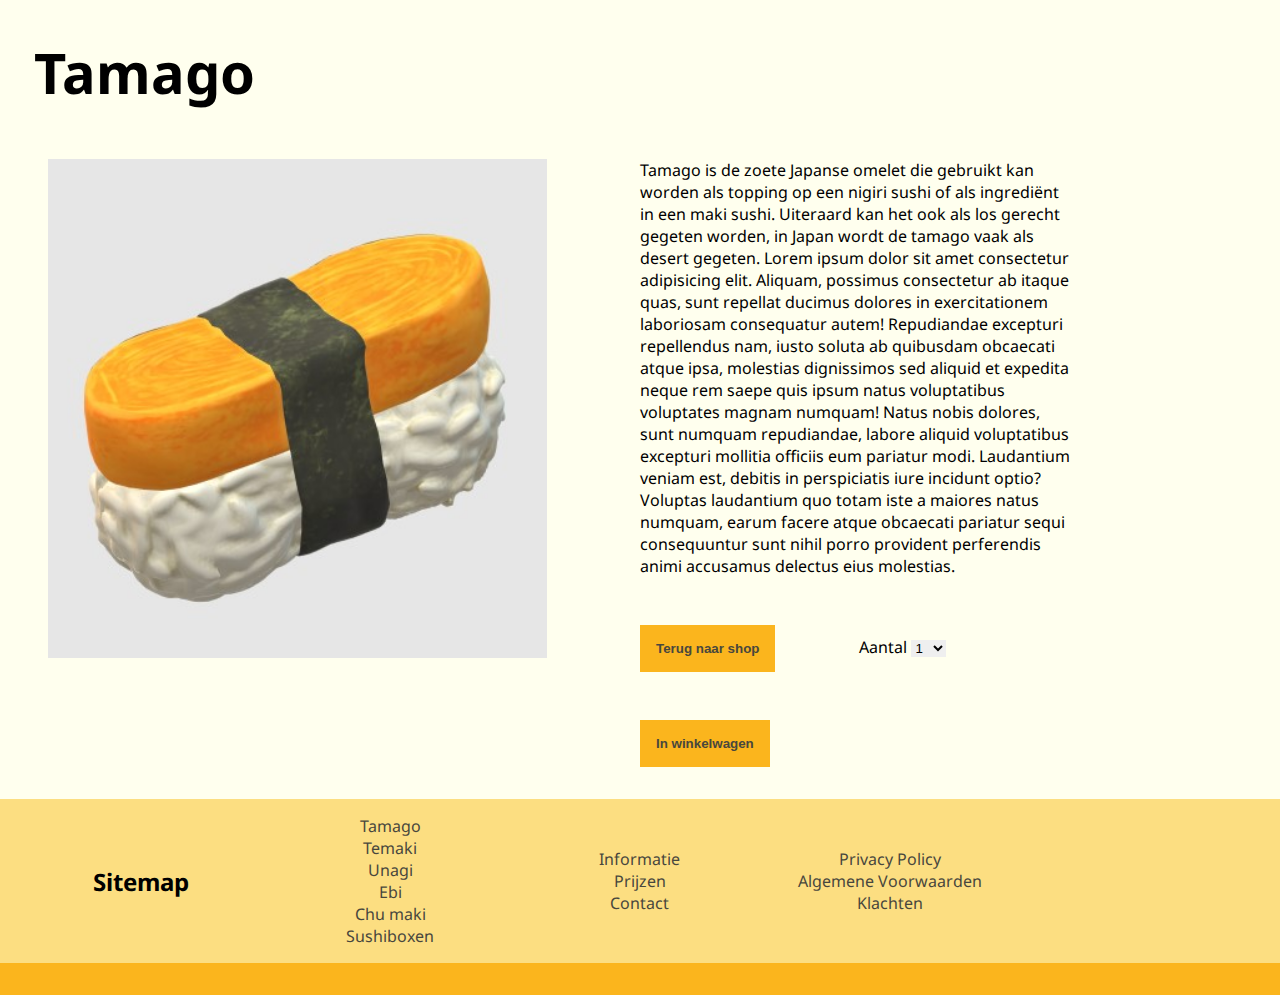
<file: tamago.html>
<!DOCTYPE html>
<html lang="en">
<head>
  <meta charset="UTF-8">
  <meta http-equiv="X-UA-Compatible" content="IE=edge">
  <meta name="viewport" content="width=device-width, initial-scale=1.0">
  <link rel="stylesheet" href="https://use.fontawesome.com/releases/v5.15.3/css/all.css" integrity="sha384-SZXxX4whJ79/gErwcOYf+zWLeJdY/qpuqC4cAa9rOGUstPomtqpuNWT9wdPEn2fk" crossorigin="anonymous">
  <link href="https://fonts.googleapis.com/css2?family=Noto+Sans&display=swap" rel="stylesheet">
  <link rel="stylesheet" href="index.css">
  <link rel="stylesheet" href="produkt_info.css">
  <link rel="stylesheet" media="screen and (max-width: 768px)" href="mobile.css">
  <title>Tamago</title>
</head>
<body>
  <h1 class="produkt_header">Tamago</h1>
  <article>
    <div class="produkt-info_container">
      <img src="./images/tamago.jpg" alt="tamago">
      <p>
        Tamago is de zoete Japanse omelet die gebruikt kan worden als topping op een nigiri sushi of als ingrediënt in een maki sushi. Uiteraard kan het ook als los gerecht gegeten worden, in Japan wordt de tamago vaak als desert gegeten. Lorem ipsum dolor sit amet consectetur adipisicing elit. Aliquam, possimus consectetur ab itaque quas, sunt repellat ducimus dolores in exercitationem laboriosam consequatur autem! Repudiandae excepturi repellendus nam, iusto soluta ab quibusdam obcaecati atque ipsa, molestias dignissimos sed aliquid et expedita neque rem saepe quis ipsum natus voluptatibus voluptates magnam numquam! Natus nobis dolores, sunt numquam repudiandae, labore aliquid voluptatibus excepturi mollitia officiis eum pariatur modi. Laudantium veniam est, debitis in perspiciatis iure incidunt optio? Voluptas laudantium quo totam iste a maiores natus numquam, earum facere atque obcaecati pariatur sequi consequuntur sunt nihil porro provident perferendis animi accusamus delectus eius molestias.<br>

        <button type="submit"><a href="index.html">Terug naar shop</a></button>
        
        <label for="aantal">Aantal</label>
        <select name="aantal" id="aantal">
          <option class="hoeveelheid" value="1">1</option>
          <option value="3">3</option>
          <option value="5">5</option>
          <option value="7">7</option>
          <option value="9">9</option>
          <option value="12">12</option>
        </select>
          
        <button type="submit"><a href="checkout_form.html">In winkelwagen</a></button>
      </p>
    </div>
    
   </article>

  <footer>
    <div class="footer_container">
      <h2>Sitemap</h2>
      <div class="produkten">
        <a href="tamago.html" target="_blank">Tamago</a>
        <a href="temaki.html" target="_blank">Temaki</a>
        <a href="unagi.html" target="_blank">Unagi</a>
        <a href="ebi.html" target="_blank">Ebi</a>
        <a href="chu.html" target="_blank">Chu maki</a>
        <a href="sushiboxen.html">Sushiboxen</a>
      </div>
     
      <div class="klanten_service">
        <a href="informatie.html" target="_blank">Informatie</a>
        <a href="prijzen.html" target="_blank">Prijzen</a>
        <a href="contact.html" target="_blank">Contact</a>
      </div>
     
      <div class="voorwaarden">
      <a href="privacypol.html" target="_blank">Privacy Policy</a>
      <a href="algemenevoorwaarden.html" target="_blank">Algemene Voorwaarden</a>
      <a href="klachten.html" target="_blank">Klachten</a>
      </div>
      
    </div>
    </footer>
    
    <div class="sub_footer">
      <div class="social">
        <a href="http://linkedin.com" target="_blank"><i class="fab fa-linkedin fa-2x"></i></a>
        <a href="http://facebook.com" target="_blank"><i class="fab fa-facebook fa-2x"></i></a>
        <a href="http://twitter.com" target="_blank"><i class="fab fa-twitter fa-2x"></i></a>
        <a href="http://youtube.com" target="_blank"><i class="fab fa-youtube fa-2x"></i></a>
        <a href="http://instagram.com" target="_blank"><i class="fab fa-instagram fa-2x"></i></a>
      </div>
    </div>
    </body>
    </html>
</file>
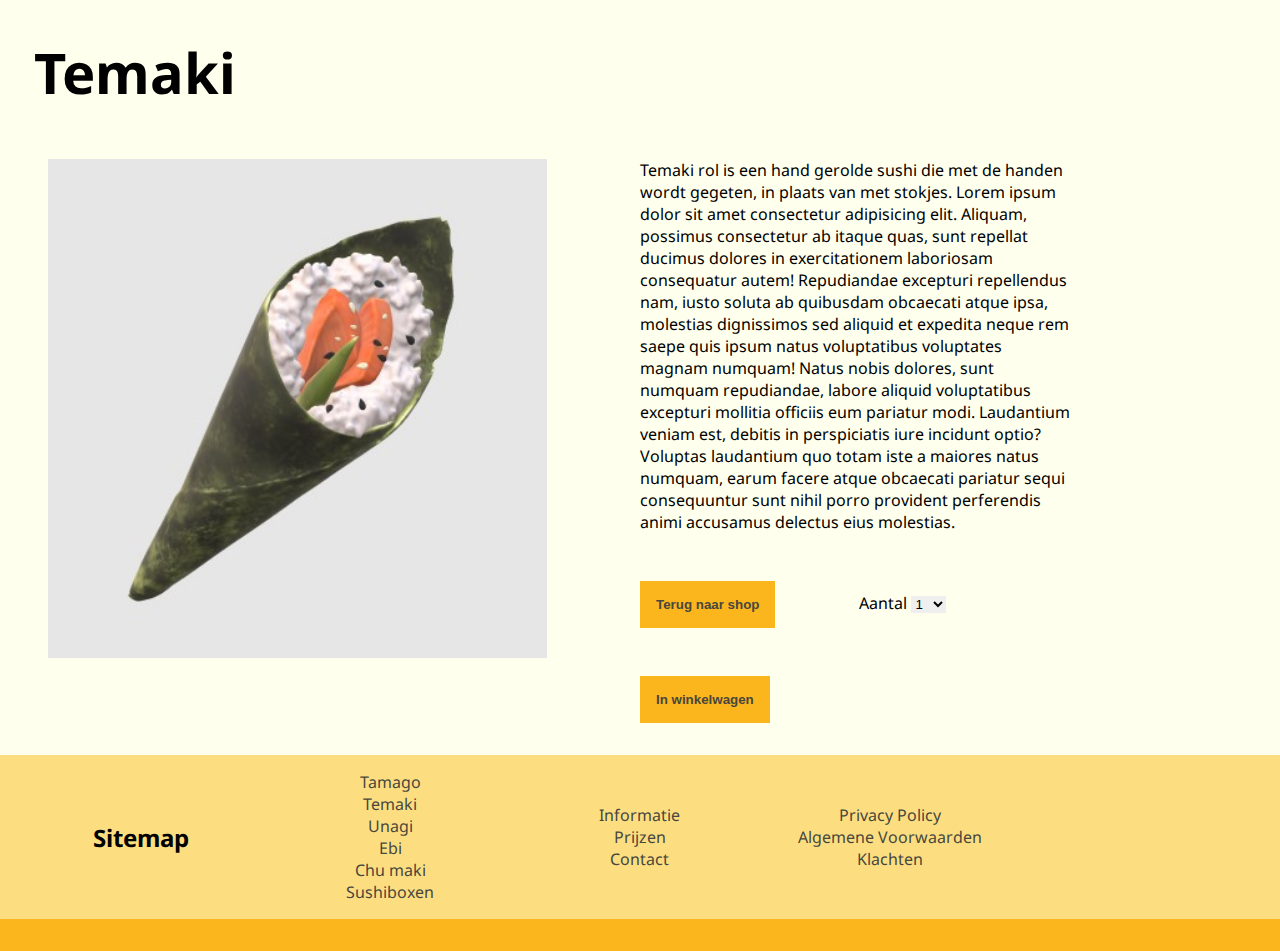
<file: temaki.html>
<!DOCTYPE html>
<html lang="en">
<head>
  <meta charset="UTF-8">
  <meta http-equiv="X-UA-Compatible" content="IE=edge">
  <meta name="viewport" content="width=device-width, initial-scale=1.0">
  <link rel="stylesheet" href="https://use.fontawesome.com/releases/v5.15.3/css/all.css" integrity="sha384-SZXxX4whJ79/gErwcOYf+zWLeJdY/qpuqC4cAa9rOGUstPomtqpuNWT9wdPEn2fk" crossorigin="anonymous">
  <link href="https://fonts.googleapis.com/css2?family=Noto+Sans&display=swap" rel="stylesheet">
  <link rel="stylesheet" href="index.css">
  <link rel="stylesheet" href="produkt_info.css">
  <link rel="stylesheet" media="screen and (max-width: 768px)" href="mobile.css">
  <title>Temaki</title>
</head>
<body>
  <h1 class="produkt_header">Temaki</h1>
  <article>
    <div class="produkt-info_container">
      <img src="./images/te-maki-rol.jpg" alt="temaki">
      <p>
         Temaki rol is een hand gerolde sushi die met de handen wordt gegeten, in plaats van met stokjes.
         Lorem ipsum dolor sit amet consectetur adipisicing elit. Aliquam, possimus consectetur ab itaque quas, sunt repellat ducimus dolores in exercitationem laboriosam consequatur autem! Repudiandae excepturi repellendus nam, iusto soluta ab quibusdam obcaecati atque ipsa, molestias dignissimos sed aliquid et expedita neque rem saepe quis ipsum natus voluptatibus voluptates magnam numquam! Natus nobis dolores, sunt numquam repudiandae, labore aliquid voluptatibus excepturi mollitia officiis eum pariatur modi. Laudantium veniam est, debitis in perspiciatis iure incidunt optio? Voluptas laudantium quo totam iste a maiores natus numquam, earum facere atque obcaecati pariatur sequi consequuntur sunt nihil porro provident perferendis animi accusamus delectus eius molestias.<br>
         <button type="submit"><a href="index.html">Terug naar shop</a></button>
        
         <label for="aantal">Aantal</label>
         <select name="aantal" id="aantal">
           <option class="hoeveelheid" value="1">1</option>
           <option value="3">3</option>
           <option value="5">5</option>
           <option value="7">7</option>
           <option value="9">9</option>
           <option value="12">12</option>
         </select>
           
         <button type="submit"><a href="checkout_form.html">In winkelwagen</a></button>
      </p>
    </div>
    
   </article>

  <footer>
    <div class="footer_container">
      <h2>Sitemap</h2>
      <div class="produkten">
        <a href="tamago.html" target="_blank">Tamago</a>
        <a href="temaki.html" target="_blank">Temaki</a>
        <a href="unagi.html" target="_blank">Unagi</a>
        <a href="ebi.html" target="_blank">Ebi</a>
        <a href="chu.html" target="_blank">Chu maki</a>
        <a href="sushiboxen.html">Sushiboxen</a>
      </div>
     
      <div class="klanten_service">
        <a href="informatie.html" target="_blank">Informatie</a>
        <a href="prijzen.html" target="_blank">Prijzen</a>
        <a href="contact.html" target="_blank">Contact</a>
      </div>
     
      <div class="voorwaarden">
      <a href="privacypol.html" target="_blank">Privacy Policy</a>
      <a href="algemenevoorwaarden.html" target="_blank">Algemene Voorwaarden</a>
      <a href="klachten.html" target="_blank">Klachten</a>
      </div>
      
    </div>
    </footer>
    
    <div class="sub_footer">
      <div class="social">
        <a href="http://linkedin.com" target="_blank"><i class="fab fa-linkedin fa-2x"></i></a>
        <a href="http://facebook.com" target="_blank"><i class="fab fa-facebook fa-2x"></i></a>
        <a href="http://twitter.com" target="_blank"><i class="fab fa-twitter fa-2x"></i></a>
        <a href="http://youtube.com" target="_blank"><i class="fab fa-youtube fa-2x"></i></a>
        <a href="http://instagram.com" target="_blank"><i class="fab fa-instagram fa-2x"></i></a>
      </div>
    </div>
    </body>
    </html>
</file>
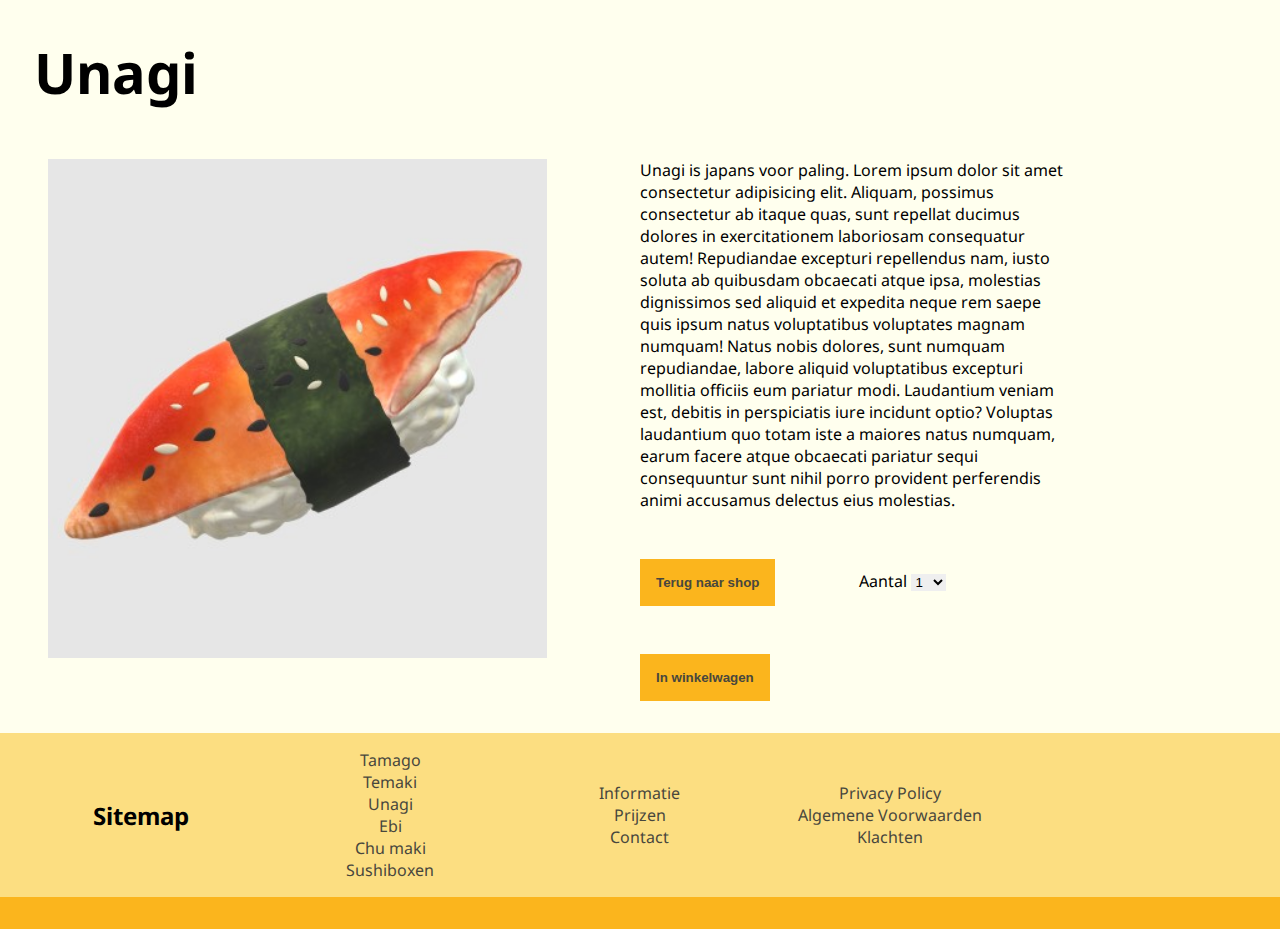
<file: unagi.html>
<!DOCTYPE html>
<html lang="en">
<head>
  <meta charset="UTF-8">
  <meta http-equiv="X-UA-Compatible" content="IE=edge">
  <meta name="viewport" content="width=device-width, initial-scale=1.0">
  <link rel="stylesheet" href="https://use.fontawesome.com/releases/v5.15.3/css/all.css" integrity="sha384-SZXxX4whJ79/gErwcOYf+zWLeJdY/qpuqC4cAa9rOGUstPomtqpuNWT9wdPEn2fk" crossorigin="anonymous">
  <link href="https://fonts.googleapis.com/css2?family=Noto+Sans&display=swap" rel="stylesheet">
  <link rel="stylesheet" href="index.css">
  <link rel="stylesheet" href="produkt_info.css">
  <link rel="stylesheet" media="screen and (max-width: 768px)" href="mobile.css">
  <title>Unagi</title>
</head>
<body>
  <h1 class="produkt_header">Unagi</h1>
  <article>
    <div class="produkt-info_container">
      <img src="./images/unagi.jpg" alt="unagi">
      <p>
        Unagi is japans voor paling. Lorem ipsum dolor sit amet consectetur adipisicing elit. Aliquam, possimus consectetur ab itaque quas, sunt repellat ducimus dolores in exercitationem laboriosam consequatur autem! Repudiandae excepturi repellendus nam, iusto soluta ab quibusdam obcaecati atque ipsa, molestias dignissimos sed aliquid et expedita neque rem saepe quis ipsum natus voluptatibus voluptates magnam numquam! Natus nobis dolores, sunt numquam repudiandae, labore aliquid voluptatibus excepturi mollitia officiis eum pariatur modi. Laudantium veniam est, debitis in perspiciatis iure incidunt optio? Voluptas laudantium quo totam iste a maiores natus numquam, earum facere atque obcaecati pariatur sequi consequuntur sunt nihil porro provident perferendis animi accusamus delectus eius molestias.<br>
        <button type="submit"><a href="index.html">Terug naar shop</a></button>
        
        <label for="aantal">Aantal</label>
        <select name="aantal" id="aantal">
          <option class="hoeveelheid" value="1">1</option>
          <option value="3">3</option>
          <option value="5">5</option>
          <option value="7">7</option>
          <option value="9">9</option>
          <option value="12">12</option>
        </select>
          
        <button type="submit"><a href="checkout_form.html">In winkelwagen</a></button>
      </p>
    </div>
    
   </article>

  <footer>
    <div class="footer_container">
      <h2>Sitemap</h2>
      <div class="produkten">
        <a href="tamago.html" target="_blank">Tamago</a>
        <a href="temaki.html" target="_blank">Temaki</a>
        <a href="unagi.html" target="_blank">Unagi</a>
        <a href="ebi.html" target="_blank">Ebi</a>
        <a href="chu.html" target="_blank">Chu maki</a>
        <a href="sushiboxen.html">Sushiboxen</a>
      </div>
     
      <div class="klanten_service">
        <a href="informatie.html" target="_blank">Informatie</a>
        <a href="prijzen.html" target="_blank">Prijzen</a>
        <a href="contact.html" target="_blank">Contact</a>
      </div>
     
      <div class="voorwaarden">
      <a href="privacypol.html" target="_blank">Privacy Policy</a>
      <a href="algemenevoorwaarden.html" target="_blank">Algemene Voorwaarden</a>
      <a href="klachten.html" target="_blank">Klachten</a>
      </div>
      
    </div>
    </footer>
    
    <div class="sub_footer">
      <div class="social">
        <a href="http://linkedin.com" target="_blank"><i class="fab fa-linkedin fa-2x"></i></a>
        <a href="http://facebook.com" target="_blank"><i class="fab fa-facebook fa-2x"></i></a>
        <a href="http://twitter.com" target="_blank"><i class="fab fa-twitter fa-2x"></i></a>
        <a href="http://youtube.com" target="_blank"><i class="fab fa-youtube fa-2x"></i></a>
        <a href="http://instagram.com" target="_blank"><i class="fab fa-instagram fa-2x"></i></a>
      </div>
    </div>
    </body>
    </html>
</file>
<file: index.css>
:root{
  --card-color: #e6e6e6;
  --yellow: rgb(251, 181, 29);
  --light-yellow: rgb(252, 222, 129);
  --light-grey: rgb(149, 154, 114);
  --dark-grey: rgb(72, 71, 61);
  --body: rgb(255,255,238);
}

*, *:before, *:after{
  margin: 0;
  padding: 0;
  box-sizing: inherit;
}

body, html{
  box-sizing: border-box;
  background: var(--body);
  font-family: 'Noto Sans', sans-serif;
}

a{
  text-decoration: none;
  color: var(--dark-grey);
  transition: color 0.6s ease-in-out;
}

a:hover{
  color: var(--light-grey);
}

ul li{
  list-style: none;
}

i{
  color: var(--dark-grey);
  transition: color 0.6s ease-in-out;
}

i:hover{
  color: var(--light-grey);
}

button{
  cursor: pointer;
  border: none;
  font-weight: bold;
  padding: 0.5rem;
  background: var(--yellow);
  color: var(--dark-grey);
  transition: all 0.6s ease-in-out;
}

button:hover{
  background: var(--light-yellow);
  color: var(--light-grey);
}

.icons_container{
  display: flex;
  flex-direction: column;
  align-items: center;
  justify-content: center;
  padding-bottom: 1rem;
  background: var(--yellow);
}

.icons{
  align-self: flex-end;
  padding: 0 0.5rem;
  margin-top: 2rem;
  margin-right: 4rem;
}

.icons a{
  padding-bottom: 0.3rem;
}

.logo_container{
  display: flex;
  flex-direction: column;
  align-items: center;
  justify-content: center;
}

.search-bar_container{
   display: flex;
  flex-direction: column;
  align-items: center;
  justify-content: center;
}


header form input[type='text']{
  padding: 0.5rem;
}

figcaption{
  text-align: center;
  font-size: 1.5rem;
  padding-bottom: 1rem;
}

.search-bar{
  padding: 2rem 0;
}

.search-bar input[type='text']{
  border-color: var(--dark-grey);
  
}

.wrapper{
 position: absolute;
 top: 0;
}

.menu ul{
  display: flex;
  align-items: center;
  justify-content: center;
}

.menu ul li{
  list-style: none;
  padding: 0 1rem;
  margin-left: 3rem;
  font-weight: bold;
}

.menu ul li a.current,
.icons a.current{
  border-bottom: 3px solid var(--light-yellow);
}

#login{
  display: none;
}

.menu ul li a{
  font-size: 1rem;
  padding-bottom: 0.3rem;
}

.wrapper .toggle{
  opacity: 0;
}

  .color_panel{
    background: var(--light-yellow);
  }

  /*Slideshow*/
  .slideshow-container{
    position: relative;
    margin: auto;
    max-width: 1000px;
    display: flex;
    align-items: center;
    justify-content: center;
    padding-bottom: 1rem;
    padding: 1rem;
    background: rgba( 255, 255, 255, 0.25 );
    box-shadow: 0 8px 32px 0 rgba( 31, 38, 135, 0.37 );
    backdrop-filter: blur( 4px );
    -webkit-backdrop-filter: blur( 4px );
    border-radius: 10px;
    border: 1px solid rgba( 255, 255, 255, 0.18 );
  }

  .mySlides{
    display: none;
  }

.fade {
  -webkit-animation-name: fade;
  -webkit-animation-duration: 1.5s;
  animation-name: fade;
  animation-duration: 1.5s;
}

@-webkit-keyframes fade {
  from {opacity: .4} 
  to {opacity: 1}
}

@keyframes fade {
  from {opacity: .4}
  to {opacity: 1}
}

/*Produkt kaarten*/
.card_container{
  display: grid;
  grid-template-columns: repeat(2, 1fr);
  gap: 1rem;
  padding: 1rem;
  margin-top: 6rem;
  margin-bottom: 5rem;
}

.product_card{
  display: grid;
  grid-template-columns: repeat(2, 1fr) ;
  gap: 1rem;
  background: rgba( 255, 255, 255, 0.25 );
  box-shadow: 0 8px 32px 0 rgba( 31, 38, 135, 0.37 );
  backdrop-filter: blur( 4px );
  -webkit-backdrop-filter: blur( 4px );
  border-radius: 10px;
  border: 1px solid rgba( 255, 255, 255, 0.18 );
  padding: 1rem;
}

.content p{
  padding-bottom: 0.5rem; 
}

.aantallen{
  display: grid;
  grid-template-columns: repeat(2, 1fr);
}

.menu{
  padding: 1rem;
}

#aantal{
  border: none;
}

#aantal:hover{
  background: var(--light-yellow);
}

.prijs{
  font-size: 1.3rem;
  font-weight: bold;
  padding: 0.5rem;
}

.product_card img{
  transition: opacity 0.6s ease-in-out;
}

.product_card img:hover{
  opacity: 0.6;
}

.product_card .content{
  padding: 1rem;
}

/*Sushiboxen*/
.box_card{
  display: grid;
  grid-template-columns: repeat(2, 1fr);
  align-items: center;
  justify-content: center;
  gap: 1rem;
}

.sushibox_content{
  display: grid;
  grid-template-columns: repeat(1, 1fr);
  align-items: center;
  justify-content: center;
  padding: 1rem;
}

.box_header{
  display: flex;
  align-items: center;
  justify-content: center;
  font-size: 3.5rem;
  padding-top: 3rem;
}

.footer_container{
  display: grid;
  grid-template-columns: repeat(5, 1fr);
  align-items: center;
  justify-content: center;
  margin-top: 1rem;
  padding: 1rem;
  background: var(--light-yellow);
}

h2,
.produkten,
.klanten_service,
.voorwaarden{
  display: flex;
  flex-direction: column;
  align-items: center;
  justify-content: center;
}

.sub_footer{
  display: flex;
  align-items: center;
  justify-content: center;
  background: var(--yellow);
  padding: 1rem 0;
}
</file>
<file: mobile.css>
/*Menu*/
.wrapper{
  position: fixed;
  top: 0;
  right: 0;
  z-index: 1;
}

.wrapper .toggle{
  position: absolute;
  top: 0;
  right: 0;
  z-index: 2;
  cursor: pointer;
  height: 50px;
  width: 50px;
  opacity: 0;
}

.wrapper .hamburger{
  position: absolute;
  top: 0;
  right: 0;
  z-index: 1;
  height: 60px;
  width: 60px;
  background: var(--yellow);
  opacity: 0.6; 
  padding: 1rem;
  display: flex;
  align-items: center;
  justify-content: center;
}

.wrapper .hamburger > div{
  position: relative;
  background: var(--dark-grey);
  height: 2px;
  width: 100%;
  flex: none;
  display: flex;
  align-items: center;
  justify-content: center;
  transition: all 0.6s ease;
}

.wrapper .hamburger > div::before,
.wrapper .hamburger > div::after{
  content: '';
  position: absolute;
  background: inherit;
  z-index: 1;
  height: 2px;
  width: 100%;
  top: -10px;
  transition: all 0.6s ease;
}

.wrapper .hamburger > div::before{
  top: 10px;
}

.wrapper .toggle:hover + .hamburger > div{
  background: var(--light-grey);
}

.wrapper .toggle:checked + .hamburger > div{
  transform: rotate(135deg);
}

.wrapper .toggle:checked + .hamburger > div::before,
.wrapper .toggle:checked + .hamburger > div::after{
  transform: rotate(90deg);
  top: 0;
  transition: background 0.6s ease-in-out;
}

.wrapper .toggle:checked:hover + .hamburger > div{
  transform: rotate(225deg);
  background: var(--light-grey);
}

.wrapper .toggle:checked~.menu{
  visibility: visible;
  
}

.wrapper .toggle:checked~.menu > div{
  transform: scale(1);
  transition-duration: 1s;
}

.wrapper .toggle:checked~.menu > div > div{
  opacity: 1;
  transition: opacity 0.4 0.6s ease-in-out;
}

.wrapper .menu{
  position: fixed;
  top: 0;
  right: 0;
  height: 100%;
  width: 100%;
  overflow: hidden;
  visibility: hidden;
  display: flex;
  align-items: center;
  justify-content: center;
}

.wrapper .menu > div{
  background: var(--yellow);
  border-radius: 50%;
  height: 200vw;
  width: 200vw;
  flex: none;
  display:flex;
  align-items: center;
  justify-content: center;
  transform: scale(0);
  transition: all 0.6s ease-in-out;
}

.wrapper .menu > div > div{
  text-align: center;
  max-width: 90vw;
  max-height: 100vw;
  opacity: 1;
  transition: opacity 0.6s ease;
}

.wrapper .menu ul{
  flex-direction: column;
}

.wrapper .menu > div > div ul li{
  list-style: none;
  padding: 1rem;
  font-size: 1rem;
}

  .wrapper .menu > div > div ul li a{
    text-decoration: none;
    color: var(--dark-grey);
    transition: color 0.6s ease;
  }

  .wrapper .menu > div > div ul li a:hover{
    color: var(--light-grey);
  }

.color_panel{
  border-radius: 10px;
}

.slideshow-container{
  flex-direction: column;
}

.slideshow-container img{
  height: 400px;
  width: 400px;
}

.card_container,
.product_card{
  grid-template-columns: repeat(1, 1fr);
}

.general_header{
  font-size: 2.5rem;
}

/*Produkt info*/
.produkt-info_container button{
  margin-right: 0.7rem;
}

/*Contact*/
.grid_container{
  grid-template-columns: repeat(1, 1fr);
  gap: 2rem;
}

/*Winkelwagen*/
.form_groep_checkout{
  grid-template-columns: repeat(1, 1fr);
}

/*Klanchtenform*/
.klacht_header{
  font-size: 2.5rem;
  display: flex;
  align-items: center;
  justify-content: center;
}

.form_groep_klachten{
  padding: 3rem 2rem;
}

/*login*/
.login_container form{
  padding-top: 3rem;
  padding-bottom: 3rem;
  padding-left: 4rem;
}

.footer_container{
  grid-template-columns: repeat(1, 1fr);
}

.footer_container h2,
.produkten,
.klanten_service,
.voorwaarden{
  padding: 1rem;
}

.produkt-info_container{
  grid-template-columns: repeat(1, 1fr);
}

.produkt-info_container p{
  margin-right: 0;
  padding: 1.5rem;
}
</file>
<file: informaties.css>
.algemenevw_container,
.informatie_container,
.prijzen_container,
.privacypol_container{
  display: flex;
  flex-direction: column;
  padding: 1rem;
}

.algemenevw_container li,
.privacypol_container li{
  list-style: inside;
  list-style-type: decimal;
  padding: 0.5rem;
}

.informatie_container ul{
  align-self: flex-start;
  padding-top: 1rem;
}

.betaalmethoden .fa-ideal{
  color: rgb(204, 0, 102);
}

.betaalmethoden .fa-credit-card{
  color: rgb(160, 163, 169);
}

.algemenevw_container h2,
.informatie_container h2,
.prijzen_container h2,
.prijzen_container h3{
  align-self: flex-start;
  padding-top: 1rem;
}

.informatie_container .betaalmethoden li i{
  padding: 0 0.5rem;
}

.informatie_container button,
.prijzen_container button,
.privacypol_container button{
  margin-top: 1rem;
}
</file>
<file: forms.css>
.grid_container{
  display: grid;
  grid-template-columns: repeat(2, 1fr);
  align-items: center;
  justify-content: center;
  column-gap: 2rem;
  padding: 3rem 5rem;
}

.form_groep{
  display: grid;
  grid-template-columns: repeat(1, 1fr);
}

input:required:focus {
  border: 1px solid red;
  outline: none;
}

.form_groep_klachten,
.login_container form{
  display: grid;
  grid-template-columns: repeat(1, 1fr);
  align-items: center;
  justify-content: center;
  padding: 3rem 20rem;
}

.form_groep input[type='text'],
.form_groep_klachten input[type='text'],
.form_groep_checkout input[type='text'],
.login_container input[type='text'],
.login_container input[type='wachtwoord']{
  padding: 0.5rem;
}

.login_container label,
.login_container input[type='text'],
.login_container input[type='wachtwoord']{
  width: 50%;
  margin-left: 13rem;
}

.login_container button{
  margin-left: 13rem;
}

.form_groep button,
.form_groep_klachten button,
.form_groep_checkout button,
.login_container button{
  display: inline-block;
  width: 30%;
  margin-top: 1rem;
}

.klacht_header{
  display: flex;
  align-items: center;
  justify-content: center;
  font-size: 2.5rem;
}

.form_groep_checkout{
  display: grid;
  grid-template-columns: repeat(2, 1fr);
  align-self: center;
  justify-content: center;

}

.fact_adres{
  display: grid;
  padding: 1rem;
}

.betaling{
  display: grid;
  padding: 1rem;
}

.betaling .fa-cc-visa{
  color: rgb(0, 86, 159);
}

.betaling .fa-cc-discover{
  color: rgb(160, 163, 169);
}

.betaling .fa-cc-mastercard{
  color: rgb(235, 0, 27);
}

.betaling input[type='checkbox'],
.login_container input[type='checkbox']{
  margin-top: 1rem;
}

.winkelw_container{
  display: flex;
  flex-direction: column;
  align-items: center;
  justify-content: center;
  padding: 3rem;
}

.winkelw_container table{
  border: 1px dotted var(--light-grey);
  padding: 1rem 2rem;
}

.winkelw_container table th, td{
  padding: 1rem;
}

.winkelw_container table img{
  height: 100px;
  width: 100px;
}

.winkelw_container .buttons{
  padding: 1rem;
}

.fact_adres h3,
.fact_adres h3,
.winkelw_container h3{
  padding-bottom: 1rem;
}
</file>
<file: produkt_info.css>
.produkt_header{
  padding: 2.1rem;
  font-size: 3.5rem;
}

.produkt-info_container{
  display: grid;
  grid-template-columns: repeat(2, 1fr);
  padding: 1rem;
}

img{
  margin-left: 2rem;
  width: 80%;
  transition: opacity 0.6s ease-in-out;
}

img:hover{
  opacity: 0.6;
}

p{
  margin-right: 12rem;
}

.produkt-info_container button{
  margin-top: 3rem;
  margin-right: 5rem;
  padding: 1rem;
}
</file>
